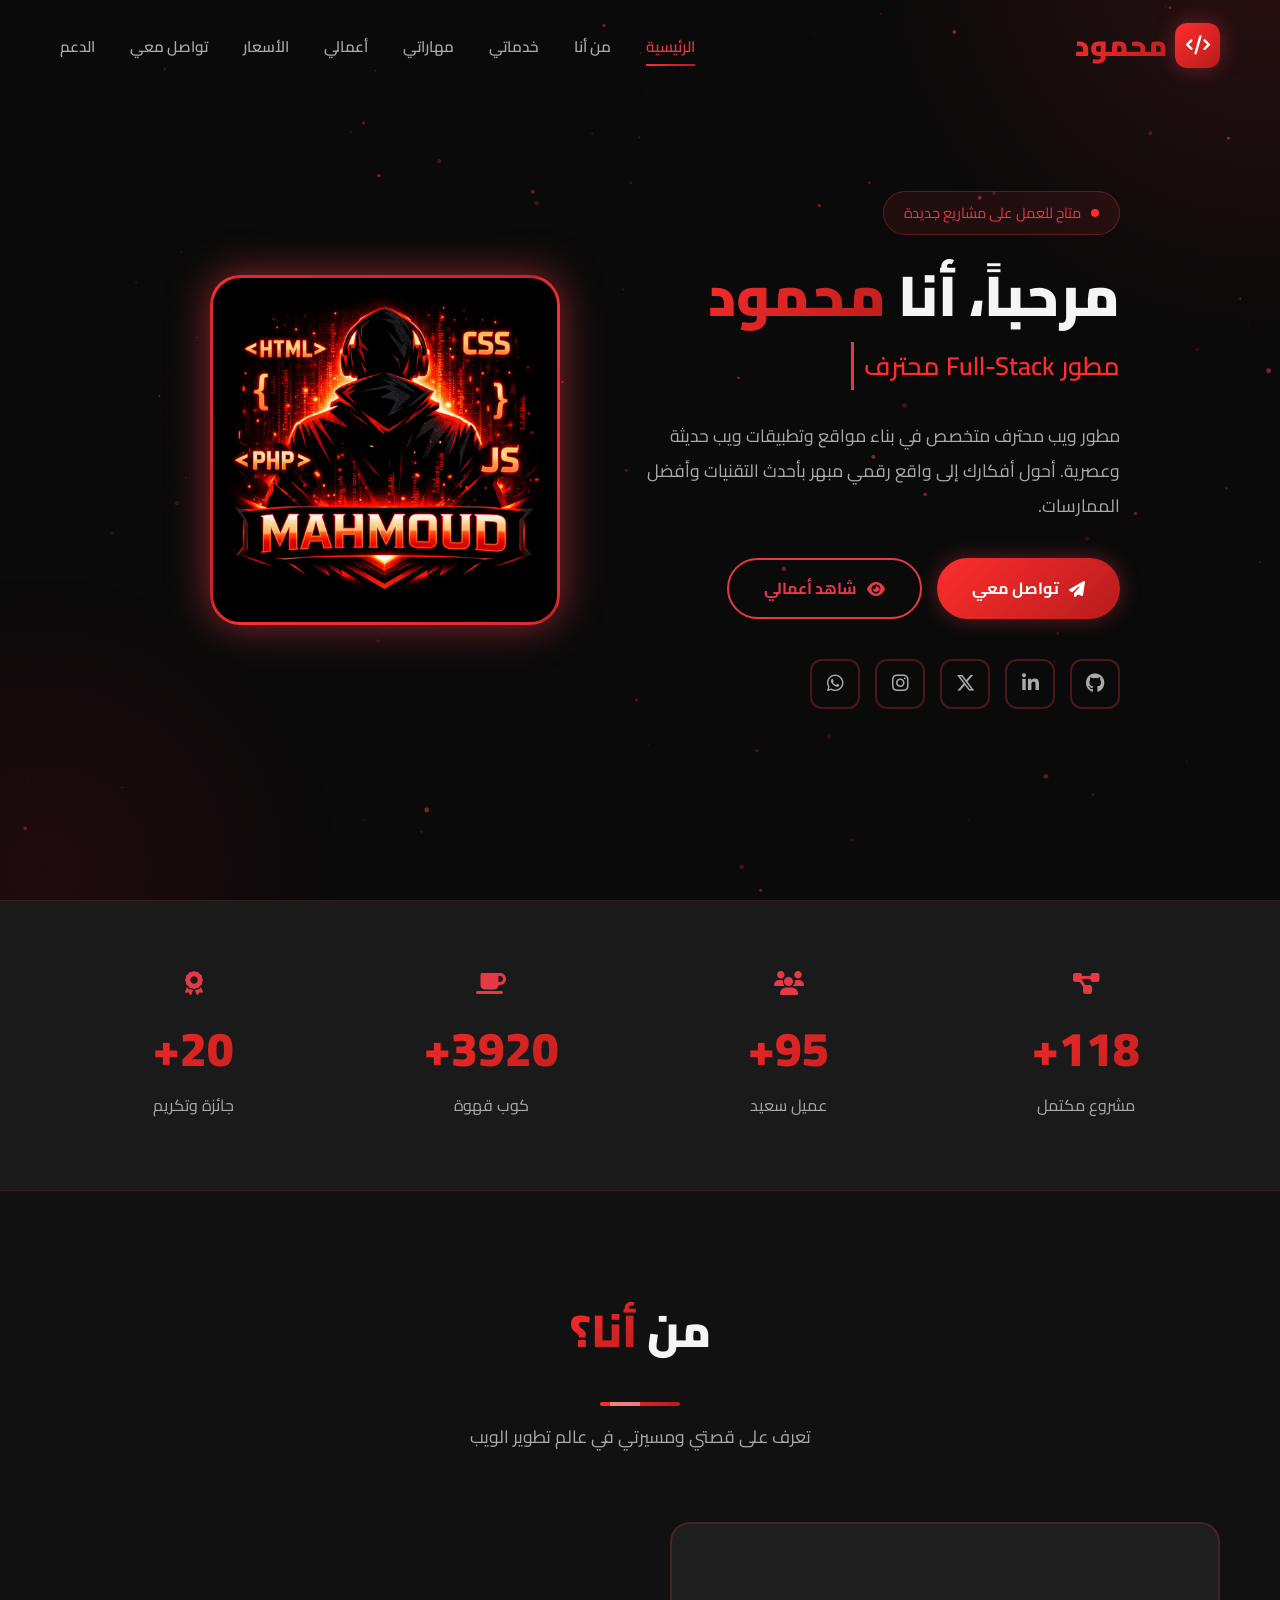
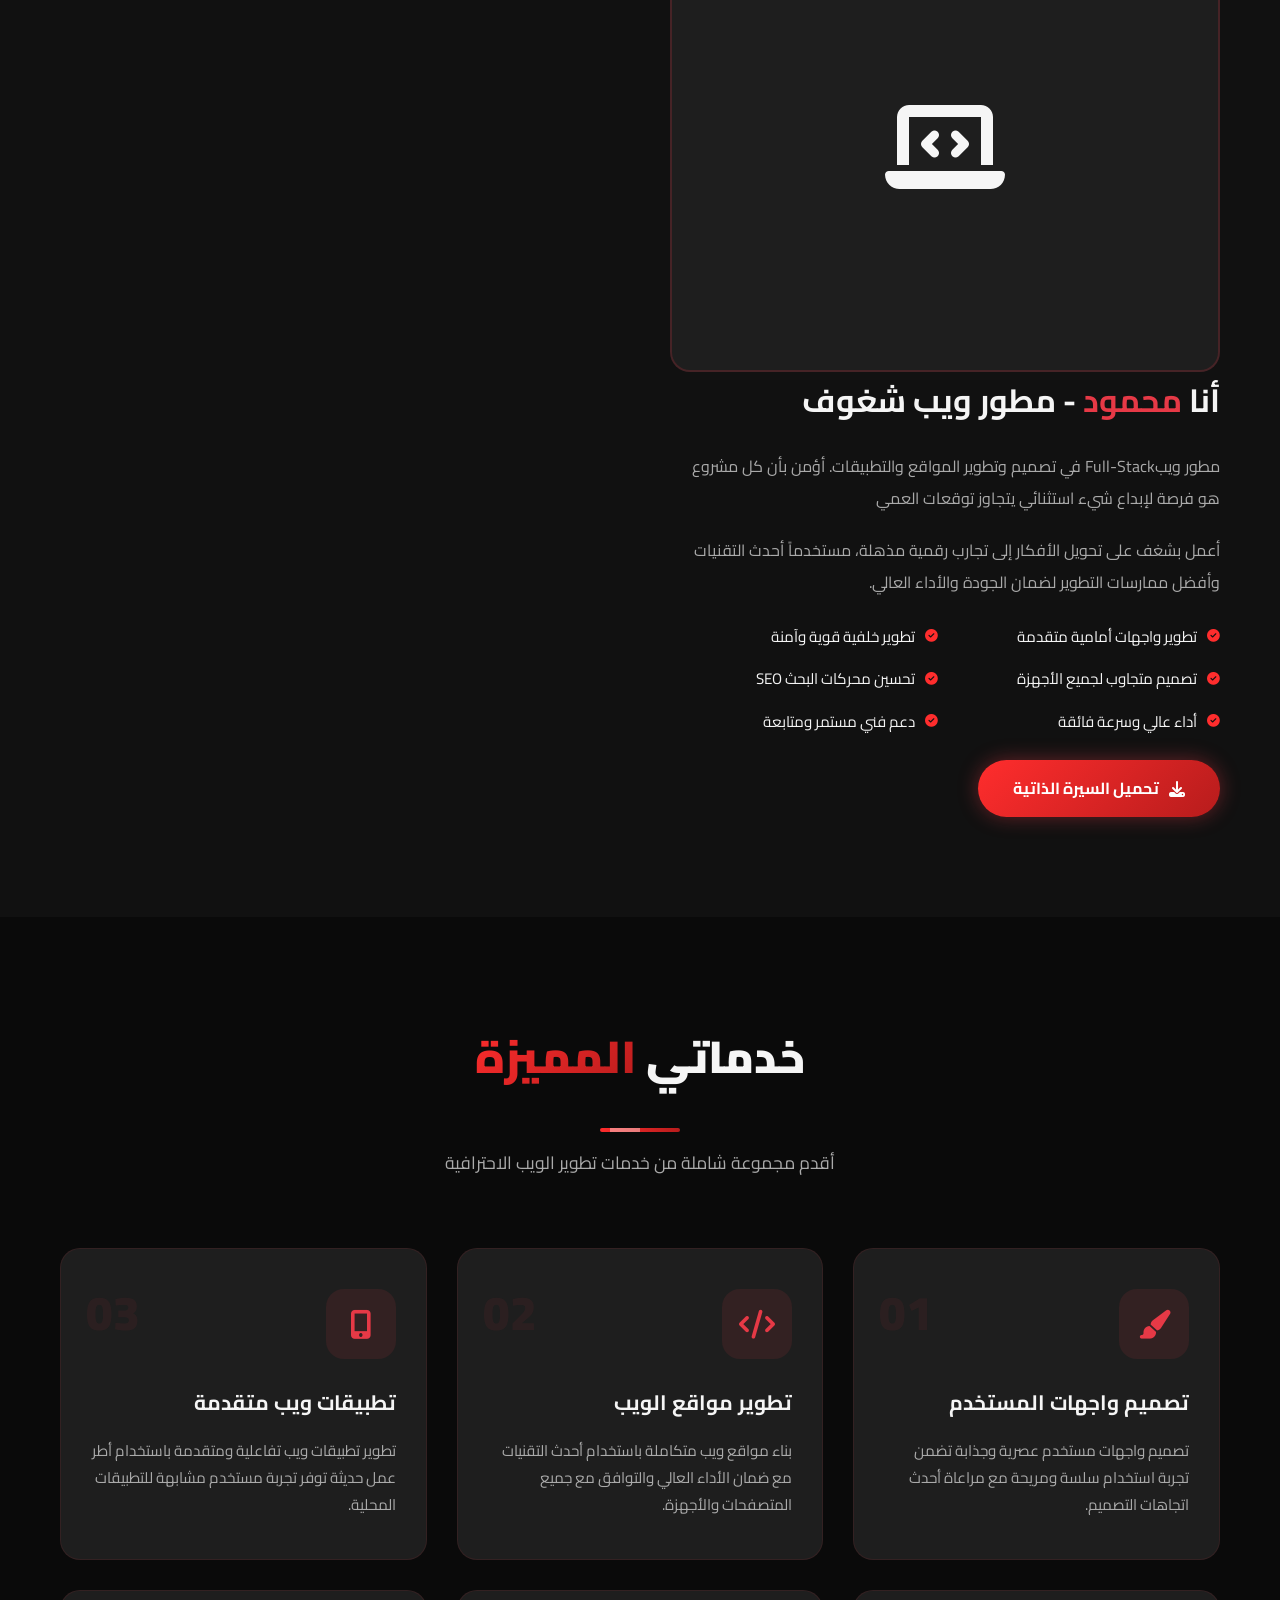
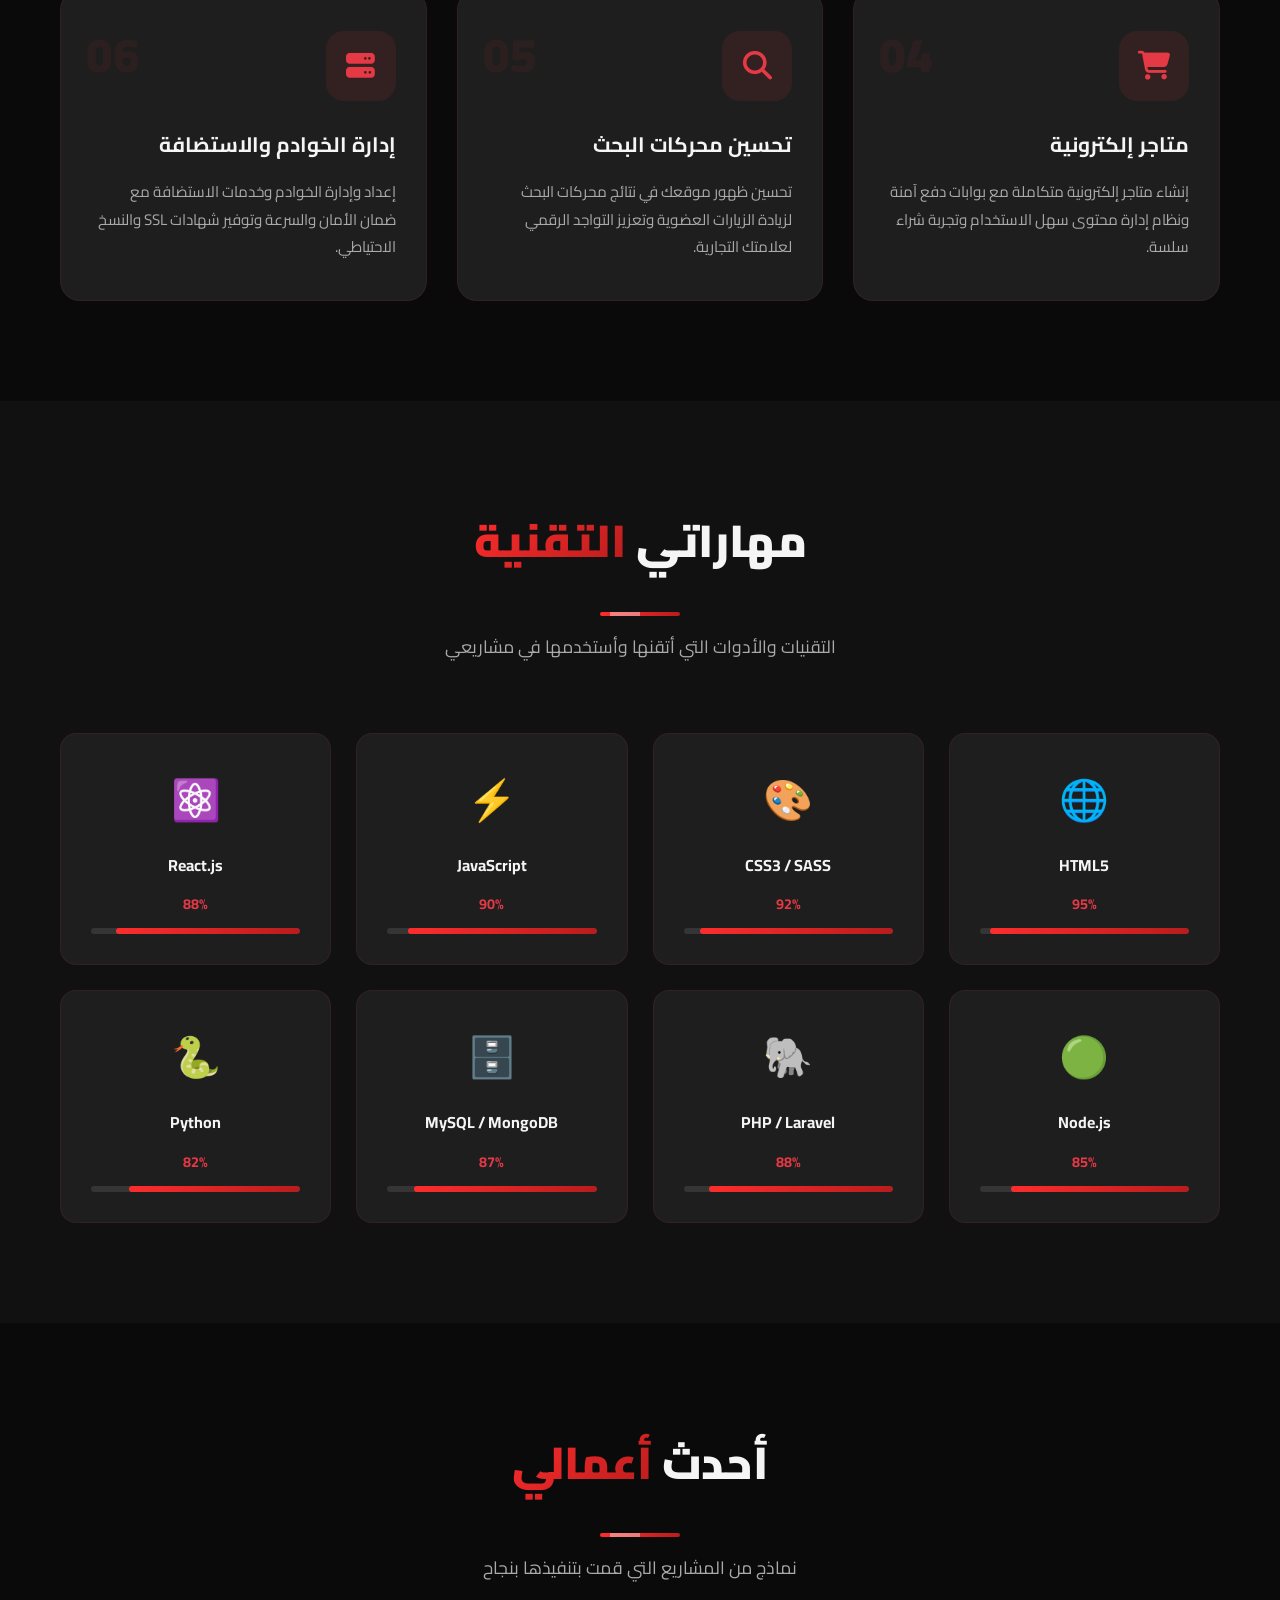
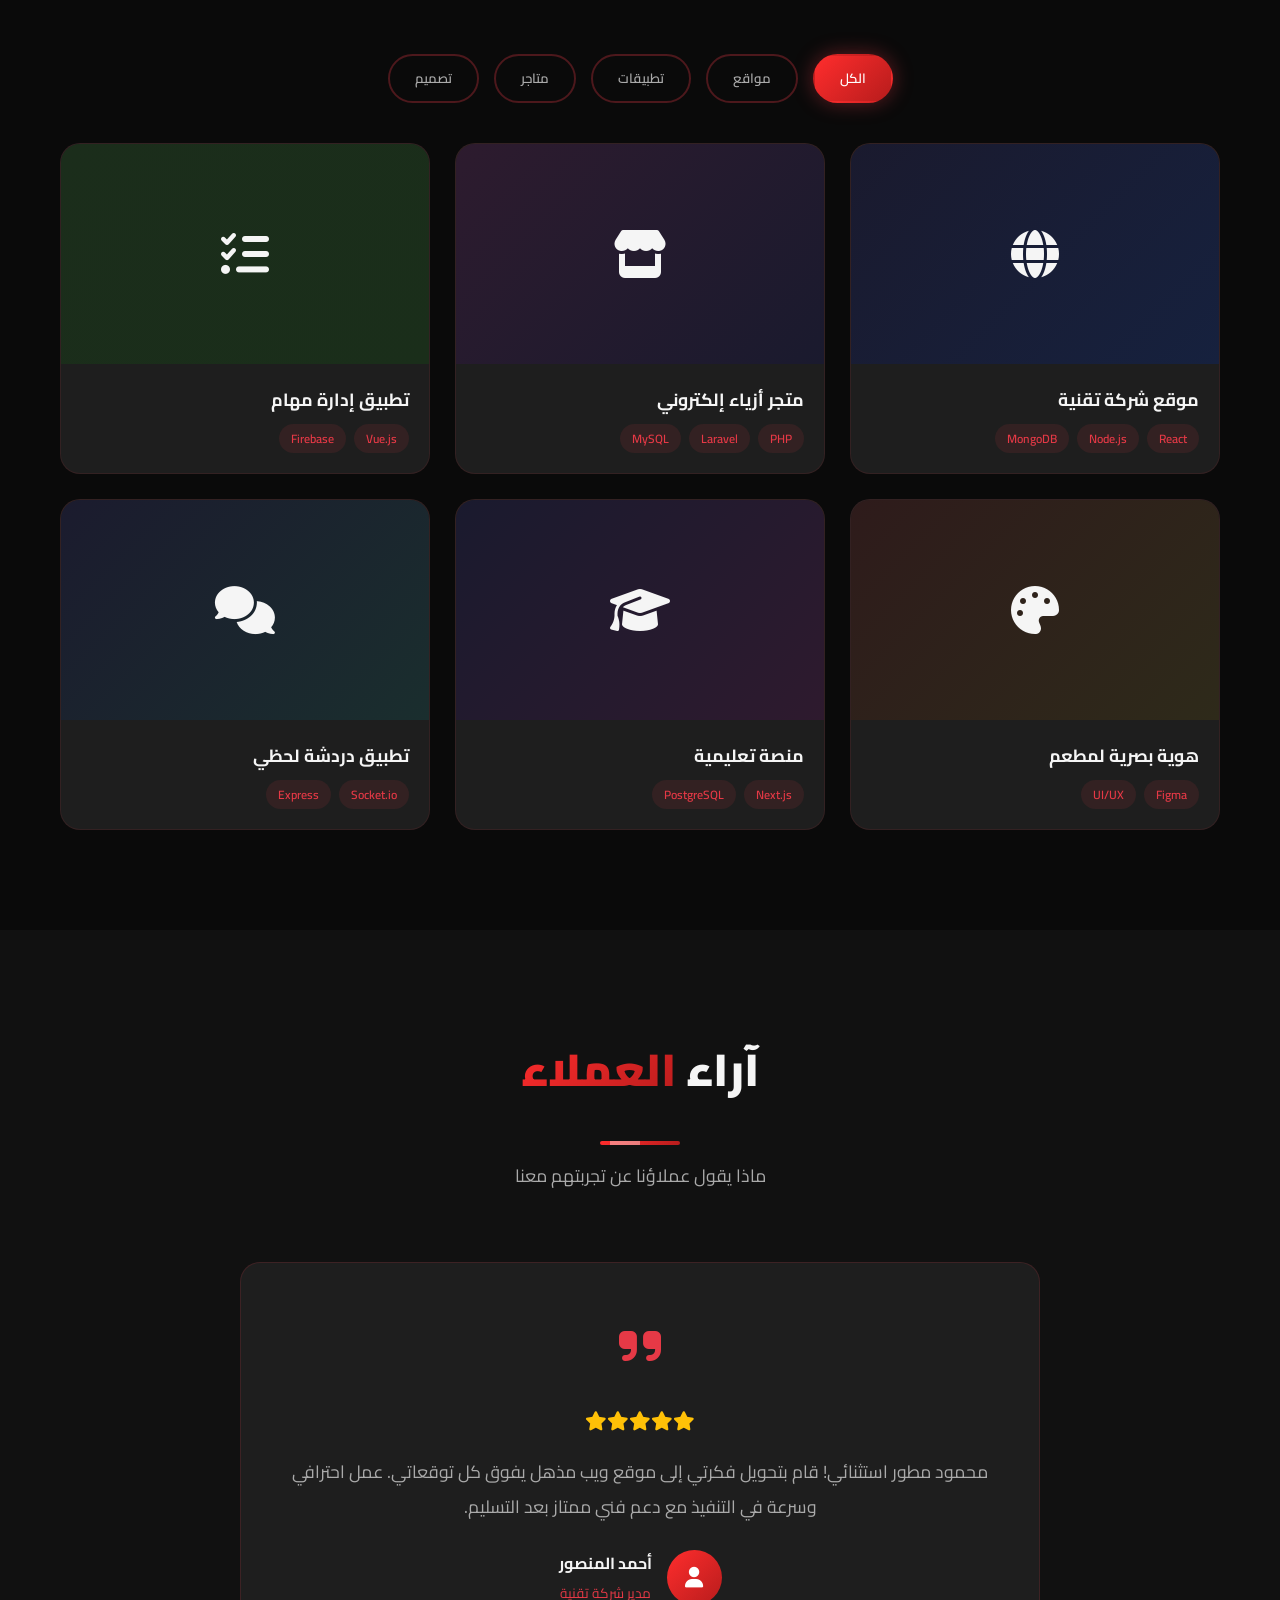
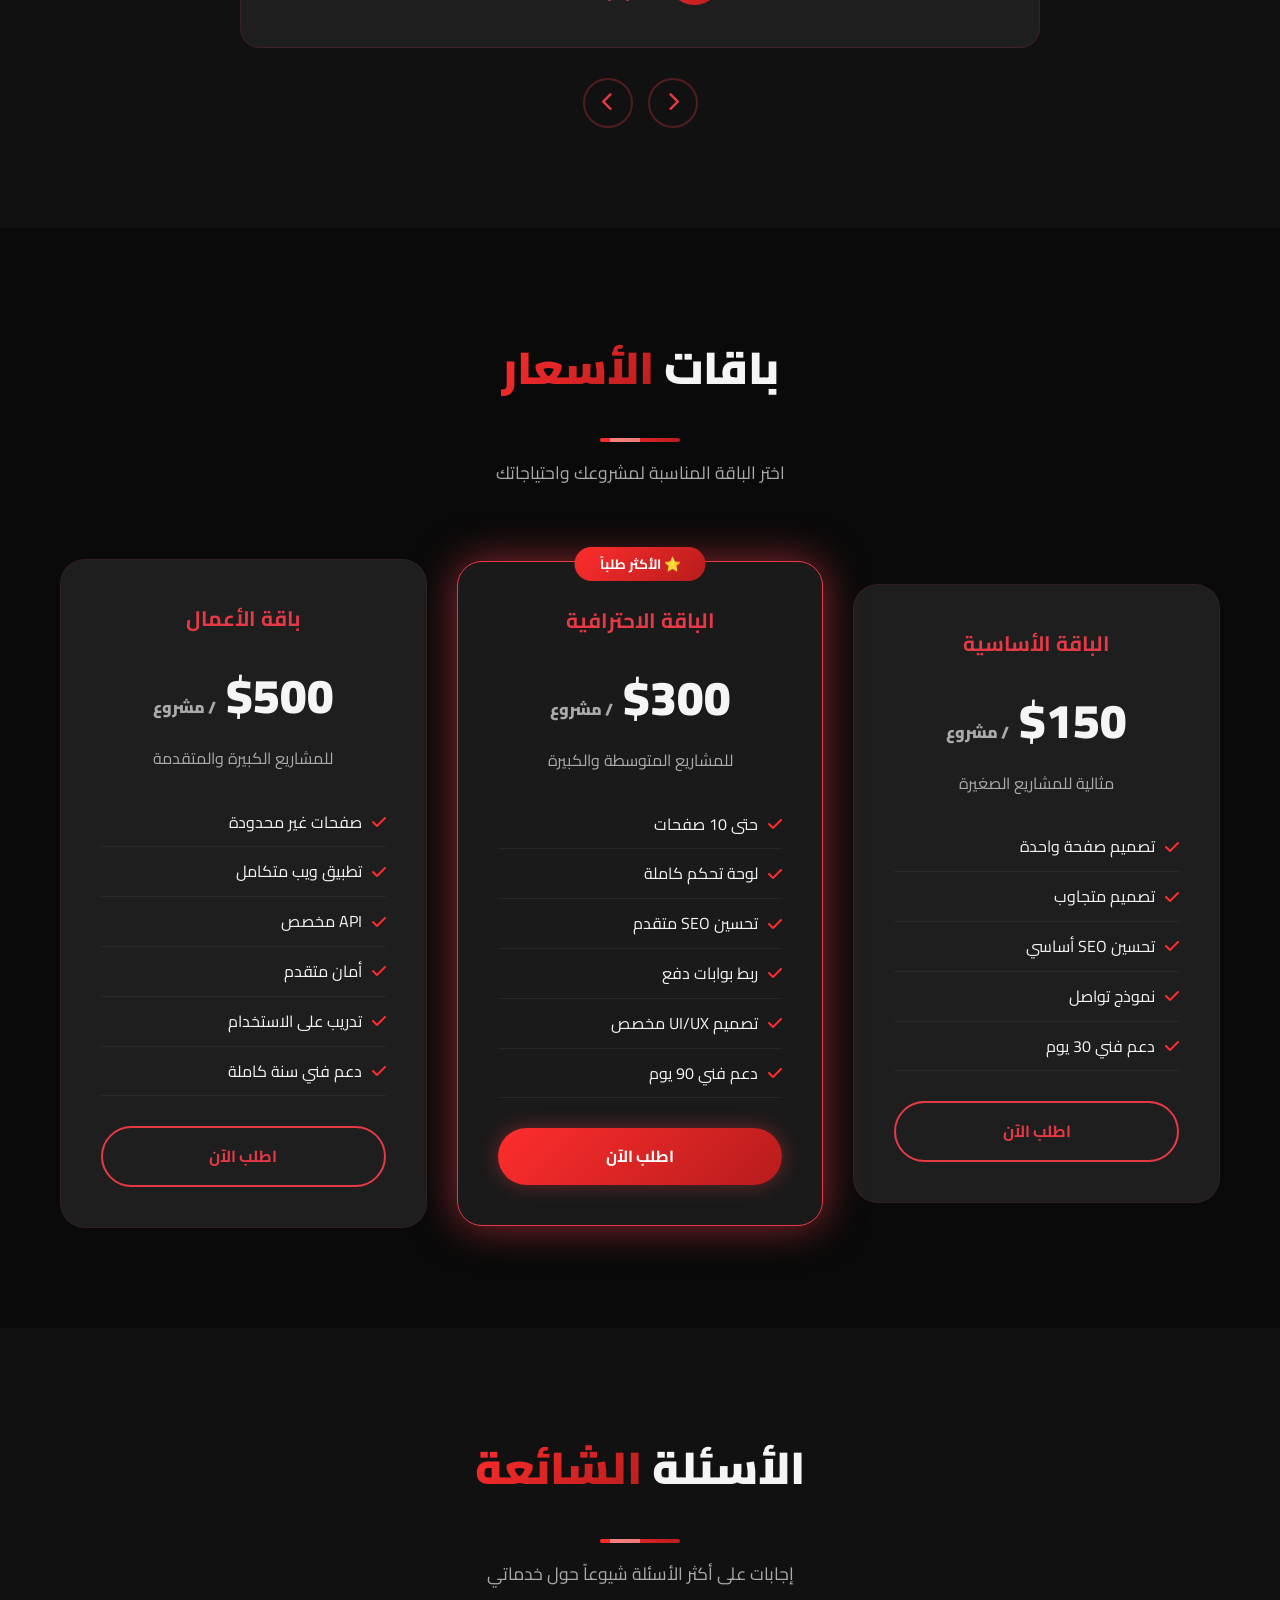
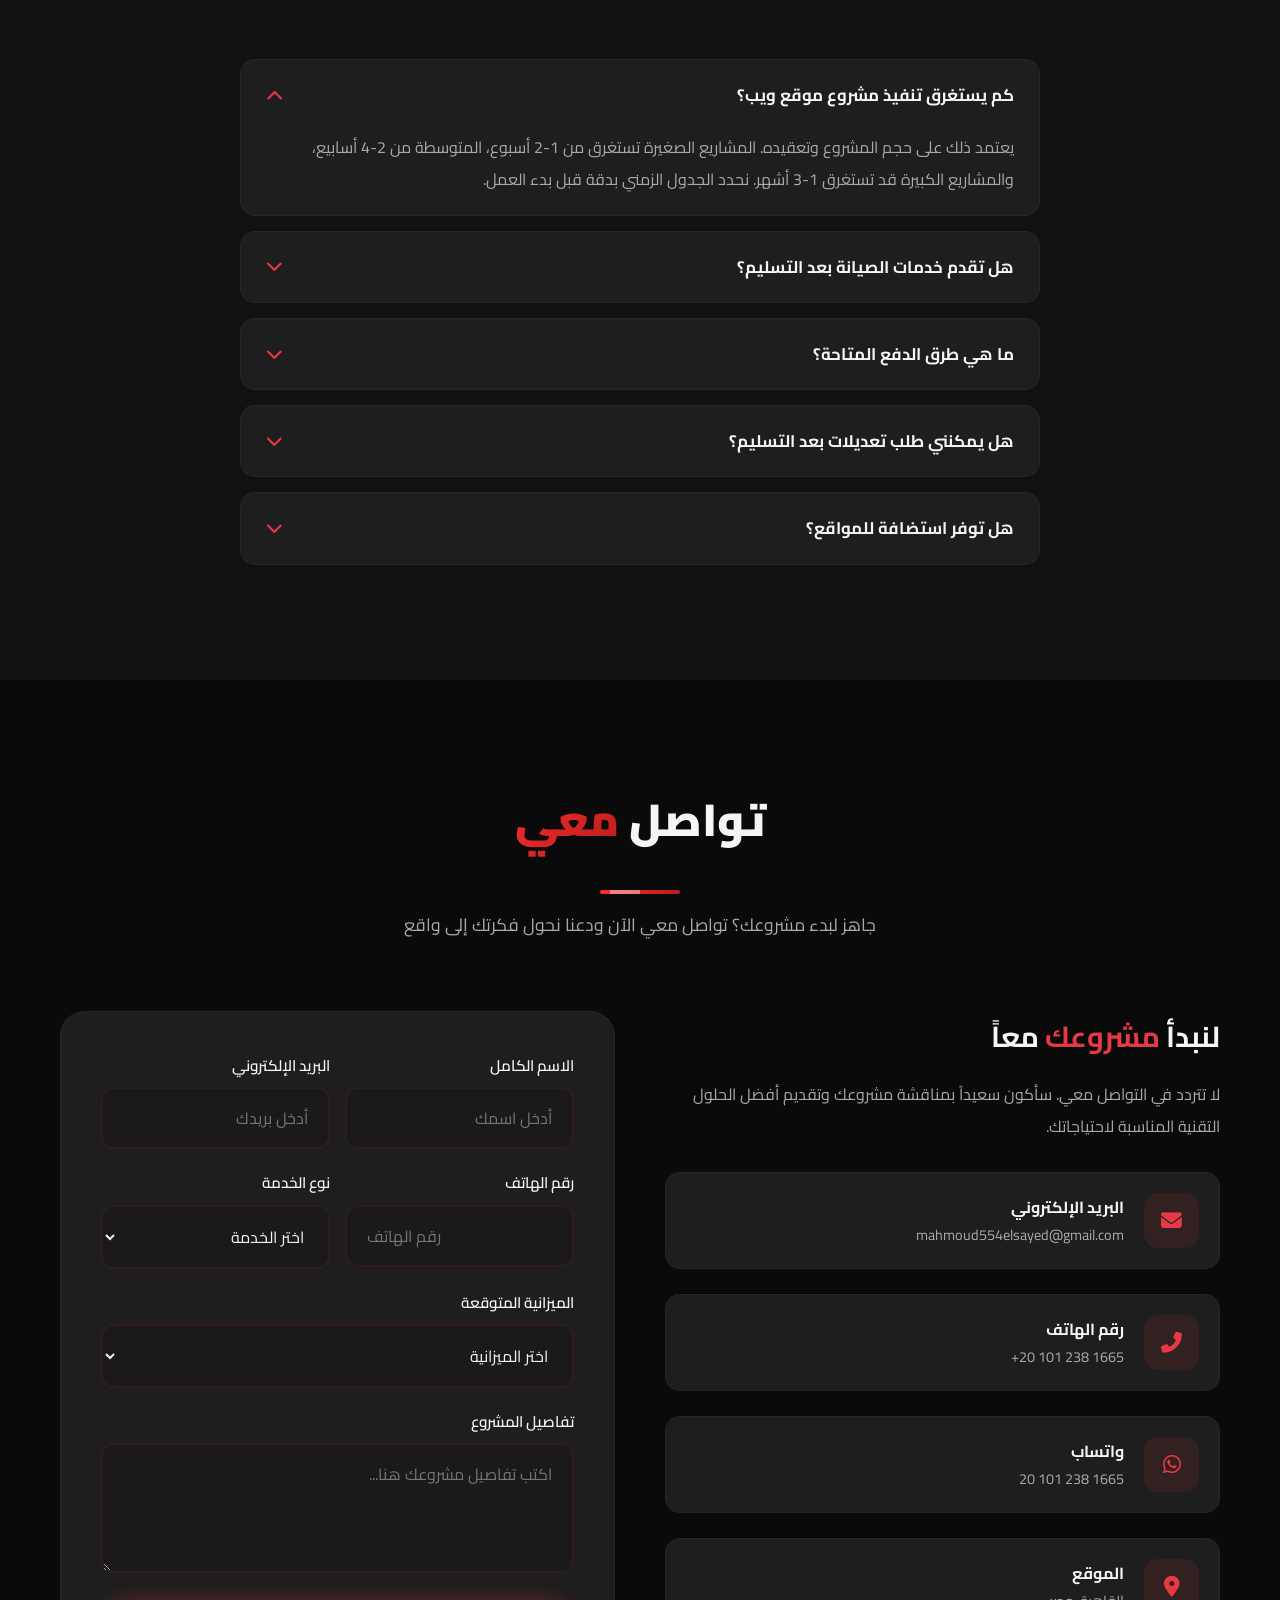
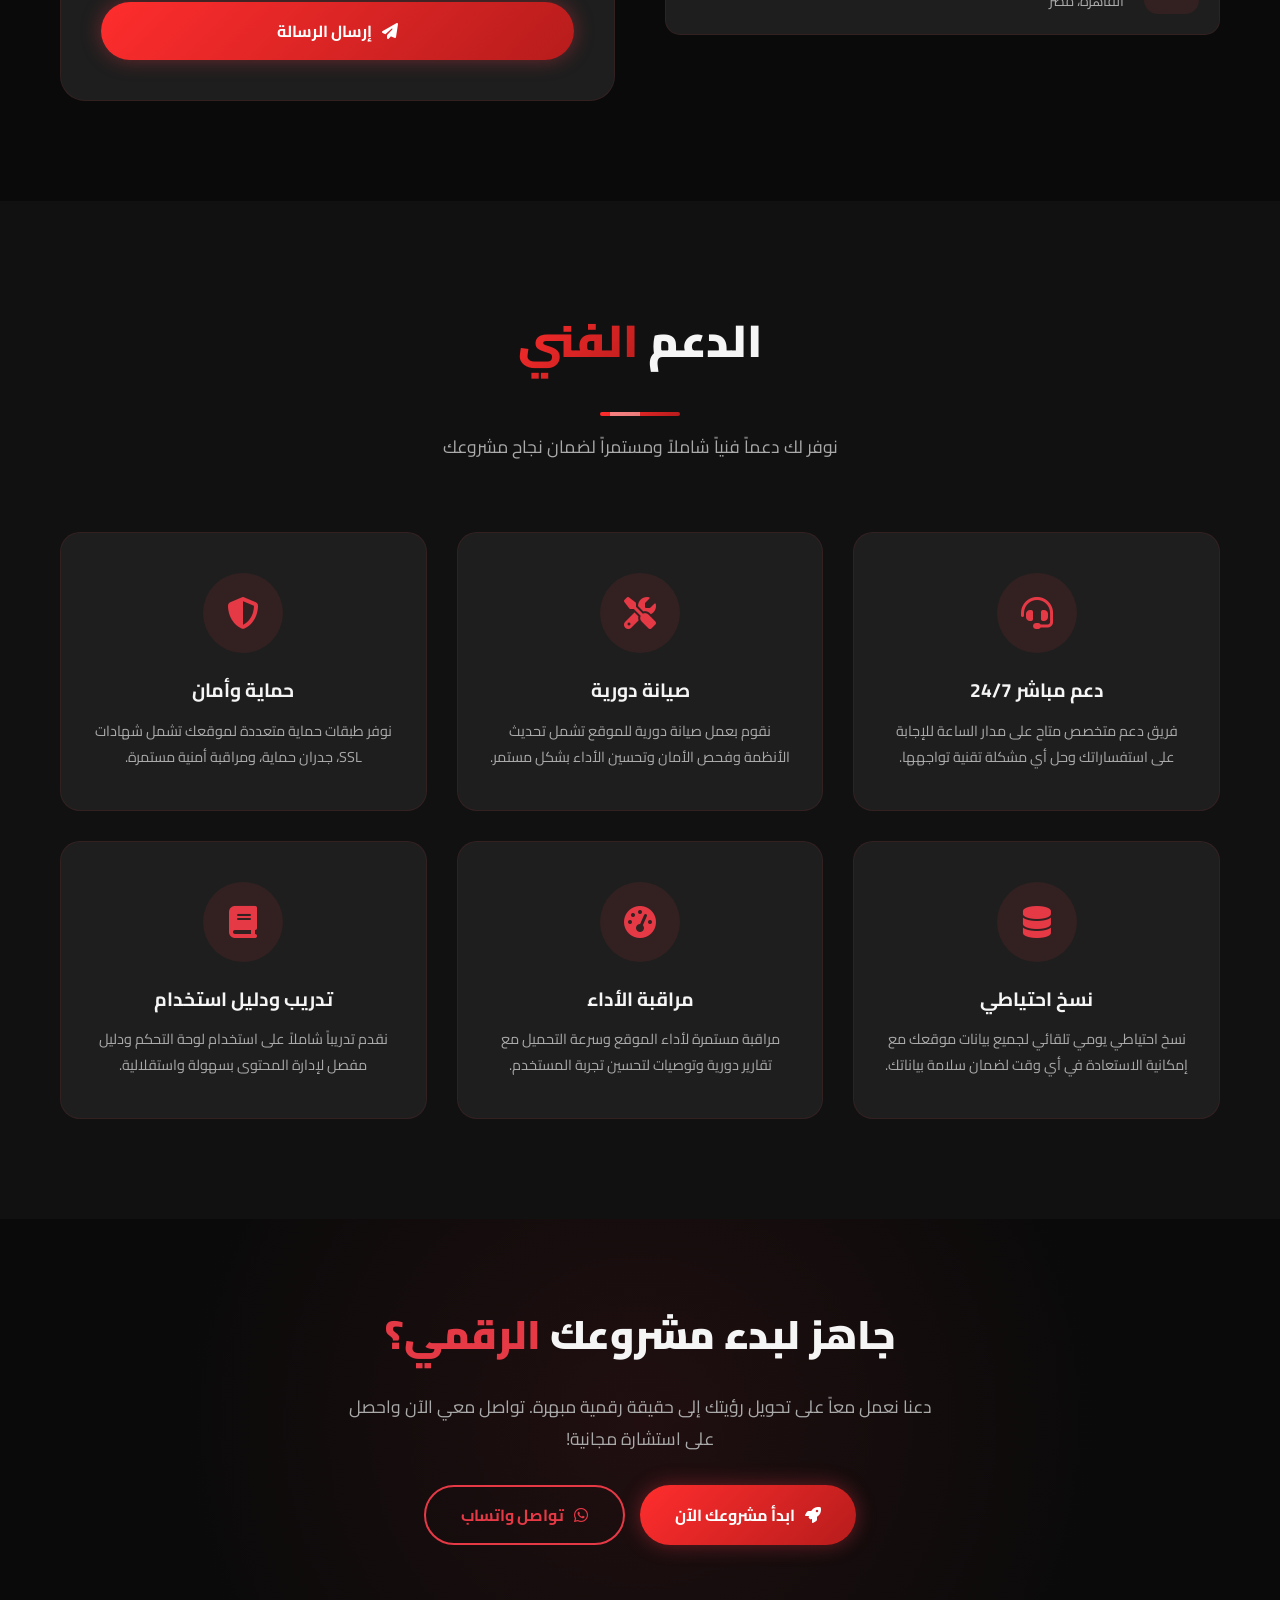
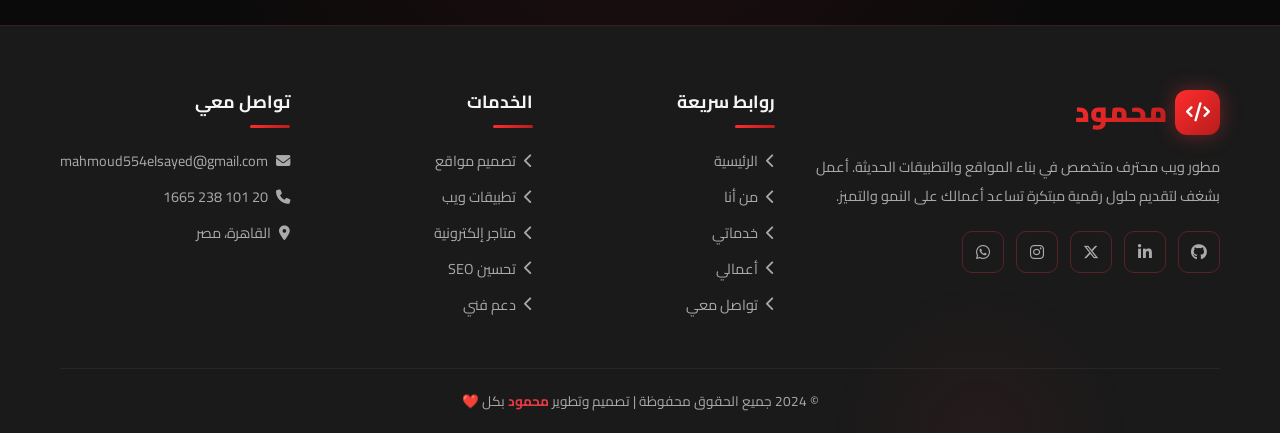
<file: index.html>
<!DOCTYPE html>
<html lang="ar" dir="rtl">
<head>
    <meta charset="UTF-8">
    <meta name="viewport" content="width=device-width, initial-scale=1.0">
    <title>محمود | مطور ويب محترف</title>
    
    <link rel="preconnect" href="https://fonts.googleapis.com">
    <link href="https://fonts.googleapis.com/css2?family=Cairo:wght@300;400;600;700;900&family=Tajawal:wght@300;400;500;700;900&display=swap" rel="stylesheet">
    
    <link rel="stylesheet" href="https://cdnjs.cloudflare.com/ajax/libs/font-awesome/6.5.0/css/all.min.css">
    
    <link rel="stylesheet" href="styles.css">
</head>
<body>

    <!-- PARTICLES -->
    <canvas id="particles-canvas"></canvas>

    <!-- PRELOADER -->
    <div id="preloader">
        <div class="loader-ring"></div>
        <p>MAHMOUD</p>
    </div>

    <!-- NAVBAR -->
    <nav class="navbar" id="navbar">
        <div class="container">
            <a href="#" class="logo">
                <div class="icon"><i class="fas fa-code"></i></div>
                <span class="logo-text">محمود</span>
            </a>
            <ul class="nav-links">
                <li><a href="#hero" class="active">الرئيسية</a></li>
                <li><a href="#about">من أنا</a></li>
                <li><a href="#services">خدماتي</a></li>
                <li><a href="#skills">مهاراتي</a></li>
                <li><a href="#portfolio">أعمالي</a></li>
                <li><a href="#pricing">الأسعار</a></li>
                <li><a href="#contact">تواصل معي</a></li>
                <li><a href="#support">الدعم</a></li>
            </ul>
            <div class="hamburger" id="hamburger">
                <span></span><span></span><span></span>
            </div>
        </div>
    </nav>

    <!-- MOBILE NAV -->
    <div class="mobile-overlay" id="mobileOverlay"></div>
    <div class="mobile-nav" id="mobileNav">
        <a href="#hero">الرئيسية</a>
        <a href="#about">من أنا</a>
        <a href="#services">خدماتي</a>
        <a href="#skills">مهاراتي</a>
        <a href="#portfolio">أعمالي</a>
        <a href="#pricing">الأسعار</a>
        <a href="#contact">تواصل معي</a>
        <a href="#support">الدعم</a>
    </div>

    <!-- HERO -->
    <section class="hero" id="hero">
        <div class="container">
            <div class="hero-content">
                <div class="hero-badge">
                    <span class="dot"></span>
                    متاح للعمل على مشاريع جديدة
                </div>
                <h1>مرحباً، أنا <span class="name">محمود</span></h1>
                <div class="typewriter">
                    <span class="typed-text" id="typedText"></span>
                </div>
                <p>مطور ويب محترف متخصص في بناء مواقع وتطبيقات ويب حديثة وعصرية. أحول أفكارك إلى واقع رقمي مبهر بأحدث التقنيات وأفضل الممارسات.</p>
                <div class="hero-buttons">
                    <a href="#contact" class="btn btn-primary">
                        <i class="fas fa-paper-plane"></i> تواصل معي
                    </a>
                    <a href="#portfolio" class="btn btn-outline">
                        <i class="fas fa-eye"></i> شاهد أعمالي
                    </a>
                </div>
                <div class="hero-socials">
                    <a href="#" aria-label="GitHub"><i class="fab fa-github"></i></a>
                    <a href="#" aria-label="LinkedIn"><i class="fab fa-linkedin-in"></i></a>
                    <a href="#" aria-label="Twitter"><i class="fab fa-x-twitter"></i></a>
                    <a href="#" aria-label="Instagram"><i class="fab fa-instagram"></i></a>
                    <a href="https://wa.me/01012381665" aria-label="WhatsApp"><i class="fab fa-whatsapp"></i></a>
                </div>
            </div>
            <div class="hero-image">
    <div class="img-wrapper">
        <img src="simon.png" alt="محمود مطور ويب"> 
    </div>
</div>
    </section>

    <!-- STATS BAR -->
    <div class="stats-bar">
        <div class="container">
            <div class="stats-grid">
                <div class="stat-item reveal">
                    <i class="fas fa-project-diagram stat-icon"></i>
                    <span class="stat-number" data-target="150">0</span>
                    <span class="stat-label">مشروع مكتمل</span>
                </div>
                <div class="stat-item reveal">
                    <i class="fas fa-users stat-icon"></i>
                    <span class="stat-number" data-target="120">0</span>
                    <span class="stat-label">عميل سعيد</span>
                </div>
                <div class="stat-item reveal">
                    <i class="fas fa-coffee stat-icon"></i>
                    <span class="stat-number" data-target="5000">0</span>
                    <span class="stat-label">كوب قهوة</span>
                </div>
                <div class="stat-item reveal">
                    <i class="fas fa-award stat-icon"></i>
                    <span class="stat-number" data-target="25">0</span>
                    <span class="stat-label">جائزة وتكريم</span>
                </div>
            </div>
        </div>
    </div>

    <!-- ABOUT -->
    <section class="about section" id="about">
        <div class="container">
            <div class="section-header">
                <h2>من <span>أنا؟</span></h2>
                <div class="line"></div>
                <p>تعرف على قصتي ومسيرتي في عالم تطوير الويب</p>
            </div>
            <div class="about-grid">
                <div class="about-image reveal">
                    <div class="main-img">
                        <i class="fas fa-laptop-code"></i>

                </div>
                <div class="about-content reveal">
                    <h3>أنا <span>محمود</span> - مطور ويب شغوف</h3>
                    <p>مطور ويبFull-Stack في تصميم وتطوير المواقع والتطبيقات. أؤمن بأن كل مشروع هو فرصة لإبداع شيء استثنائي يتجاوز توقعات العمي </p>
                    <p>أعمل بشغف على تحويل الأفكار إلى تجارب رقمية مذهلة، مستخدماً أحدث التقنيات وأفضل ممارسات التطوير لضمان الجودة والأداء العالي.</p>
                    <ul class="about-list">
                        <li><i class="fas fa-check-circle"></i> تطوير واجهات أمامية متقدمة</li>
                        <li><i class="fas fa-check-circle"></i> تطوير خلفية قوية وآمنة</li>
                        <li><i class="fas fa-check-circle"></i> تصميم متجاوب لجميع الأجهزة</li>
                        <li><i class="fas fa-check-circle"></i> تحسين محركات البحث SEO</li>
                        <li><i class="fas fa-check-circle"></i> أداء عالي وسرعة فائقة</li>
                        <li><i class="fas fa-check-circle"></i> دعم فني مستمر ومتابعة</li>
                    </ul>
                    <a href="#contact" class="btn btn-primary">
                        <i class="fas fa-download"></i> تحميل السيرة الذاتية
                    </a>
                </div>
            </div>
        </div>
    </section>

    <!-- SERVICES -->
    <section class="services section" id="services">
        <div class="container">
            <div class="section-header">
                <h2>خدماتي <span>المميزة</span></h2>
                <div class="line"></div>
                <p>أقدم مجموعة شاملة من خدمات تطوير الويب الاحترافية</p>
            </div>
            <div class="services-grid">
                <div class="service-card reveal">
                    <span class="s-number">01</span>
                    <div class="s-icon"><i class="fas fa-paint-brush"></i></div>
                    <h3>تصميم واجهات المستخدم</h3>
                    <p>تصميم واجهات مستخدم عصرية وجذابة تضمن تجربة استخدام سلسة ومريحة مع مراعاة أحدث اتجاهات التصميم.</p>
                </div>
                <div class="service-card reveal">
                    <span class="s-number">02</span>
                    <div class="s-icon"><i class="fas fa-code"></i></div>
                    <h3>تطوير مواقع الويب</h3>
                    <p>بناء مواقع ويب متكاملة باستخدام أحدث التقنيات مع ضمان الأداء العالي والتوافق مع جميع المتصفحات والأجهزة.</p>
                </div>
                <div class="service-card reveal">
                    <span class="s-number">03</span>
                    <div class="s-icon"><i class="fas fa-mobile-alt"></i></div>
                    <h3>تطبيقات ويب متقدمة</h3>
                    <p>تطوير تطبيقات ويب تفاعلية ومتقدمة باستخدام أطر عمل حديثة توفر تجربة مستخدم مشابهة للتطبيقات المحلية.</p>
                </div>
                <div class="service-card reveal">
                    <span class="s-number">04</span>
                    <div class="s-icon"><i class="fas fa-shopping-cart"></i></div>
                    <h3>متاجر إلكترونية</h3>
                    <p>إنشاء متاجر إلكترونية متكاملة مع بوابات دفع آمنة ونظام إدارة محتوى سهل الاستخدام وتجربة شراء سلسة.</p>
                </div>
                <div class="service-card reveal">
                    <span class="s-number">05</span>
                    <div class="s-icon"><i class="fas fa-search"></i></div>
                    <h3>تحسين محركات البحث</h3>
                    <p>تحسين ظهور موقعك في نتائج محركات البحث لزيادة الزيارات العضوية وتعزيز التواجد الرقمي لعلامتك التجارية.</p>
                </div>
                <div class="service-card reveal">
                    <span class="s-number">06</span>
                    <div class="s-icon"><i class="fas fa-server"></i></div>
                    <h3>إدارة الخوادم والاستضافة</h3>
                    <p>إعداد وإدارة الخوادم وخدمات الاستضافة مع ضمان الأمان والسرعة وتوفير شهادات SSL والنسخ الاحتياطي.</p>
                </div>
            </div>
        </div>
    </section>

    <!-- SKILLS -->
    <section class="skills section" id="skills">
        <div class="container">
            <div class="section-header">
                <h2>مهاراتي <span>التقنية</span></h2>
                <div class="line"></div>
                <p>التقنيات والأدوات التي أتقنها وأستخدمها في مشاريعي</p>
            </div>
            <div class="skills-grid">
                <div class="skill-card reveal">
                    <span class="skill-icon">🌐</span>
                    <h4>HTML5</h4>
                    <span class="skill-percent">95%</span>
                    <div class="skill-bar"><div class="fill" data-width="95"></div></div>
                </div>
                <div class="skill-card reveal">
                    <span class="skill-icon">🎨</span>
                    <h4>CSS3 / SASS</h4>
                    <span class="skill-percent">92%</span>
                    <div class="skill-bar"><div class="fill" data-width="92"></div></div>
                </div>
                <div class="skill-card reveal">
                    <span class="skill-icon">⚡</span>
                    <h4>JavaScript</h4>
                    <span class="skill-percent">90%</span>
                    <div class="skill-bar"><div class="fill" data-width="90"></div></div>
                </div>
                <div class="skill-card reveal">
                    <span class="skill-icon">⚛️</span>
                    <h4>React.js</h4>
                    <span class="skill-percent">88%</span>
                    <div class="skill-bar"><div class="fill" data-width="88"></div></div>
                </div>
                <div class="skill-card reveal">
                    <span class="skill-icon">🟢</span>
                    <h4>Node.js</h4>
                    <span class="skill-percent">85%</span>
                    <div class="skill-bar"><div class="fill" data-width="85"></div></div>
                </div>
                <div class="skill-card reveal">
                    <span class="skill-icon">🐘</span>
                    <h4>PHP / Laravel</h4>
                    <span class="skill-percent">88%</span>
                    <div class="skill-bar"><div class="fill" data-width="88"></div></div>
                </div>
                <div class="skill-card reveal">
                    <span class="skill-icon">🗄️</span>
                    <h4>MySQL / MongoDB</h4>
                    <span class="skill-percent">87%</span>
                    <div class="skill-bar"><div class="fill" data-width="87"></div></div>
                </div>
                <div class="skill-card reveal">
                    <span class="skill-icon">🐍</span>
                    <h4>Python</h4>
                    <span class="skill-percent">82%</span>
                    <div class="skill-bar"><div class="fill" data-width="82"></div></div>
                </div>
            </div>
        </div>
    </section>

    <!-- PORTFOLIO -->
    <section class="portfolio section" id="portfolio">
        <div class="container">
            <div class="section-header">
                <h2>أحدث <span>أعمالي</span></h2>
                <div class="line"></div>
                <p>نماذج من المشاريع التي قمت بتنفيذها بنجاح</p>
            </div>
            <div class="portfolio-filters">
                <button class="filter-btn active" data-filter="all">الكل</button>
                <button class="filter-btn" data-filter="web">مواقع</button>
                <button class="filter-btn" data-filter="app">تطبيقات</button>
                <button class="filter-btn" data-filter="shop">متاجر</button>
                <button class="filter-btn" data-filter="design">تصميم</button>
            </div>
            <div class="portfolio-grid">
                <div class="portfolio-item reveal" data-category="web">
                    <div class="p-image" style="background: linear-gradient(135deg, #1a1a2e, #16213e);">
                        <i class="fas fa-globe"></i>
                        <div class="p-overlay">
                            <a href="#"><i class="fas fa-link"></i></a>
                            <a href="#"><i class="fas fa-search-plus"></i></a>
                        </div>
                    </div>
                    <div class="p-info">
                        <h3>موقع شركة تقنية</h3>
                        <div class="p-tags">
                            <span>React</span><span>Node.js</span><span>MongoDB</span>
                        </div>
                    </div>
                </div>
                <div class="portfolio-item reveal" data-category="shop">
                    <div class="p-image" style="background: linear-gradient(135deg, #2d1b2e, #1a1a2e);">
                        <i class="fas fa-store"></i>
                        <div class="p-overlay">
                            <a href="#"><i class="fas fa-link"></i></a>
                            <a href="#"><i class="fas fa-search-plus"></i></a>
                        </div>
                    </div>
                    <div class="p-info">
                        <h3>متجر أزياء إلكتروني</h3>
                        <div class="p-tags">
                            <span>PHP</span><span>Laravel</span><span>MySQL</span>
                        </div>
                    </div>
                </div>
                <div class="portfolio-item reveal" data-category="app">
                    <div class="p-image" style="background: linear-gradient(135deg, #1b2d1b, #1a2e1a);">
                        <i class="fas fa-tasks"></i>
                        <div class="p-overlay">
                            <a href="#"><i class="fas fa-link"></i></a>
                            <a href="#"><i class="fas fa-search-plus"></i></a>
                        </div>
                    </div>
                    <div class="p-info">
                        <h3>تطبيق إدارة مهام</h3>
                        <div class="p-tags">
                            <span>Vue.js</span><span>Firebase</span>
                        </div>
                    </div>
                </div>
                <div class="portfolio-item reveal" data-category="design">
                    <div class="p-image" style="background: linear-gradient(135deg, #2e1b1b, #2e2a1a);">
                        <i class="fas fa-palette"></i>
                        <div class="p-overlay">
                            <a href="#"><i class="fas fa-link"></i></a>
                            <a href="#"><i class="fas fa-search-plus"></i></a>
                        </div>
                    </div>
                    <div class="p-info">
                        <h3>هوية بصرية لمطعم</h3>
                        <div class="p-tags">
                            <span>Figma</span><span>UI/UX</span>
                        </div>
                    </div>
                </div>
                <div class="portfolio-item reveal" data-category="web">
                    <div class="p-image" style="background: linear-gradient(135deg, #1a1a2e, #2e1a2e);">
                        <i class="fas fa-graduation-cap"></i>
                        <div class="p-overlay">
                            <a href="#"><i class="fas fa-link"></i></a>
                            <a href="#"><i class="fas fa-search-plus"></i></a>
                        </div>
                    </div>
                    <div class="p-info">
                        <h3>منصة تعليمية</h3>
                        <div class="p-tags">
                            <span>Next.js</span><span>PostgreSQL</span>
                        </div>
                    </div>
                </div>
                <div class="portfolio-item reveal" data-category="app">
                    <div class="p-image" style="background: linear-gradient(135deg, #1b1b2e, #1a2e2e);">
                        <i class="fas fa-comments"></i>
                        <div class="p-overlay">
                            <a href="#"><i class="fas fa-link"></i></a>
                            <a href="#"><i class="fas fa-search-plus"></i></a>
                        </div>
                    </div>
                    <div class="p-info">
                        <h3>تطبيق دردشة لحظي</h3>
                        <div class="p-tags">
                            <span>Socket.io</span><span>Express</span>
                        </div>
                    </div>
                </div>
            </div>
        </div>
    </section>

    <!-- TESTIMONIALS -->
    <section class="testimonials section" id="testimonials">
        <div class="container">
            <div class="section-header">
                <h2>آراء <span>العملاء</span></h2>
                <div class="line"></div>
                <p>ماذا يقول عملاؤنا عن تجربتهم معنا</p>
            </div>
            <div class="testimonials-slider">
                <div class="testimonial-card active">
                    <div class="t-quote"><i class="fas fa-quote-right"></i></div>
                    <div class="t-stars">
                        <i class="fas fa-star"></i><i class="fas fa-star"></i><i class="fas fa-star"></i><i class="fas fa-star"></i><i class="fas fa-star"></i>
                    </div>
                    <p>محمود مطور استثنائي! قام بتحويل فكرتي إلى موقع ويب مذهل يفوق كل توقعاتي. عمل احترافي وسرعة في التنفيذ مع دعم فني ممتاز بعد التسليم.</p>
                    <div class="t-author">
                        <div class="t-avatar"><i class="fas fa-user"></i></div>
                        <div class="t-name">
                            <strong>أحمد المنصور</strong>
                            <span>مدير شركة تقنية</span>
                        </div>
                    </div>
                </div>
                <div class="testimonial-card">
                    <div class="t-quote"><i class="fas fa-quote-right"></i></div>
                    <div class="t-stars">
                        <i class="fas fa-star"></i><i class="fas fa-star"></i><i class="fas fa-star"></i><i class="fas fa-star"></i><i class="fas fa-star"></i>
                    </div>
                    <p>تعاملت مع عدة مطورين سابقاً لكن محمود مختلف تماماً. يفهم متطلبات العميل بسرعة ويقدم حلولاً إبداعية. أنصح به بشدة لأي مشروع ويب.</p>
                    <div class="t-author">
                        <div class="t-avatar"><i class="fas fa-user"></i></div>
                        <div class="t-name">
                            <strong>سارة الحربي</strong>
                            <span>صاحبة متجر إلكتروني</span>
                        </div>
                    </div>
                </div>
                <div class="testimonial-card">
                    <div class="t-quote"><i class="fas fa-quote-right"></i></div>
                    <div class="t-stars">
                        <i class="fas fa-star"></i><i class="fas fa-star"></i><i class="fas fa-star"></i><i class="fas fa-star"></i><i class="fas fa-star-half-alt"></i>
                    </div>
                    <p>المنصة التعليمية التي بناها محمود لنا كانت نقطة تحول في أعمالنا. أداء عالي، تصميم رائع، وتجربة مستخدم سلسة. شكراً محمود!</p>
                    <div class="t-author">
                        <div class="t-avatar"><i class="fas fa-user"></i></div>
                        <div class="t-name">
                            <strong>خالد العتيبي</strong>
                            <span>مؤسس أكاديمية رقمية</span>
                        </div>
                    </div>
                </div>
            </div>
            <div class="slider-controls">
                <button class="slider-btn" id="prevBtn"><i class="fas fa-chevron-right"></i></button>
                <button class="slider-btn" id="nextBtn"><i class="fas fa-chevron-left"></i></button>
            </div>
        </div>
    </section>

    <!-- PRICING -->
    <section class="pricing section" id="pricing">
        <div class="container">
            <div class="section-header">
                <h2>باقات <span>الأسعار</span></h2>
                <div class="line"></div>
                <p>اختر الباقة المناسبة لمشروعك واحتياجاتك</p>
            </div>
            <div class="pricing-grid">
                <div class="pricing-card reveal">
                    <div class="plan-name">الباقة الأساسية</div>
                    <div class="price">$150 <span>/ مشروع</span></div>
                    <p class="plan-desc">مثالية للمشاريع الصغيرة</p>
                    <ul>
                        <li><i class="fas fa-check"></i> تصميم صفحة واحدة</li>
                        <li><i class="fas fa-check"></i> تصميم متجاوب</li>
                        <li><i class="fas fa-check"></i> تحسين SEO أساسي</li>
                        <li><i class="fas fa-check"></i> نموذج تواصل</li>
                        <li><i class="fas fa-check"></i> دعم فني 30 يوم</li>
                    </ul>
                    <a href="#contact" class="btn btn-outline" style="width:100%; justify-content:center;">اطلب الآن</a>
                </div>
                <div class="pricing-card featured reveal">
                    <div class="popular-badge">⭐ الأكثر طلباً</div>
                    <div class="plan-name">الباقة الاحترافية</div>
                    <div class="price">$300 <span>/ مشروع</span></div>
                    <p class="plan-desc">للمشاريع المتوسطة والكبيرة</p>
                    <ul>
                        <li><i class="fas fa-check"></i> حتى 10 صفحات</li>
                        <li><i class="fas fa-check"></i> لوحة تحكم كاملة</li>
                        <li><i class="fas fa-check"></i> تحسين SEO متقدم</li>
                        <li><i class="fas fa-check"></i> ربط بوابات دفع</li>
                        <li><i class="fas fa-check"></i> تصميم UI/UX مخصص</li>
                        <li><i class="fas fa-check"></i> دعم فني 90 يوم</li>
                    </ul>
                    <a href="#contact" class="btn btn-primary" style="width:100%; justify-content:center;">اطلب الآن</a>
                </div>
                <div class="pricing-card reveal">
                    <div class="plan-name">باقة الأعمال</div>
                    <div class="price">$500 <span>/ مشروع</span></div>
                    <p class="plan-desc">للمشاريع الكبيرة والمتقدمة</p>
                    <ul>
                        <li><i class="fas fa-check"></i> صفحات غير محدودة</li>
                        <li><i class="fas fa-check"></i> تطبيق ويب متكامل</li>
                        <li><i class="fas fa-check"></i> API مخصص</li>
                        <li><i class="fas fa-check"></i> أمان متقدم</li>
                        <li><i class="fas fa-check"></i> تدريب على الاستخدام</li>
                        <li><i class="fas fa-check"></i> دعم فني سنة كاملة</li>
                    </ul>
                    <a href="#contact" class="btn btn-outline" style="width:100%; justify-content:center;">اطلب الآن</a>
                </div>
            </div>
        </div>
    </section>

    <!-- FAQ -->
    <section class="faq section" id="faq">
        <div class="container">
            <div class="section-header">
                <h2>الأسئلة <span>الشائعة</span></h2>
                <div class="line"></div>
                <p>إجابات على أكثر الأسئلة شيوعاً حول خدماتي</p>
            </div>
            <div class="faq-list">
                <div class="faq-item active">
                    <div class="faq-question">
                        <span>كم يستغرق تنفيذ مشروع موقع ويب؟</span>
                        <i class="fas fa-chevron-down"></i>
                    </div>
                    <div class="faq-answer">
                        <p>يعتمد ذلك على حجم المشروع وتعقيده. المشاريع الصغيرة تستغرق من 1-2 أسبوع، المتوسطة من 2-4 أسابيع، والمشاريع الكبيرة قد تستغرق 1-3 أشهر. نحدد الجدول الزمني بدقة قبل بدء العمل.</p>
                    </div>
                </div>
                <div class="faq-item">
                    <div class="faq-question">
                        <span>هل تقدم خدمات الصيانة بعد التسليم؟</span>
                        <i class="fas fa-chevron-down"></i>
                    </div>
                    <div class="faq-answer">
                        <p>نعم! أقدم دعماً فنياً مجانياً يختلف حسب الباقة المختارة (30-365 يوم). بعد انتهاء فترة الدعم المجاني، يمكنك الاشتراك في خطة صيانة شهرية بأسعار مناسبة.</p>
                    </div>
                </div>
                <div class="faq-item">
                    <div class="faq-question">
                        <span>ما هي طرق الدفع المتاحة؟</span>
                        <i class="fas fa-chevron-down"></i>
                    </div>
                    <div class="faq-answer">
                        <p>أقبل الدفع عبر التحويل البنكي، PayPal، وبطاقات الائتمان. يتم دفع 50% مقدماً عند بدء المشروع والباقي عند التسليم النهائي.</p>
                    </div>
                </div>
                <div class="faq-item">
                    <div class="faq-question">
                        <span>هل يمكنني طلب تعديلات بعد التسليم؟</span>
                        <i class="fas fa-chevron-down"></i>
                    </div>
                    <div class="faq-answer">
                        <p>بالطبع! أقدم جولتين من التعديلات المجانية بعد التسليم الأولي. التعديلات الإضافية تكون بتكلفة إضافية بسيطة حسب حجم التعديل المطلوب.</p>
                    </div>
                </div>
                <div class="faq-item">
                    <div class="faq-question">
                        <span>هل توفر استضافة للمواقع؟</span>
                        <i class="fas fa-chevron-down"></i>
                    </div>
                    <div class="faq-answer">
                        <p>نعم، أساعدك في اختيار أفضل استضافة تناسب مشروعك وأقوم بإعدادها بالكامل. كما أقدم خدمات إدارة الخوادم والاستضافة السحابية بأسعار تنافسية.</p>
                    </div>
                </div>
            </div>
        </div>
    </section>

    <!-- CONTACT -->
    <section class="contact section" id="contact">
        <div class="container">
            <div class="section-header">
                <h2>تواصل <span>معي</span></h2>
                <div class="line"></div>
                <p>جاهز لبدء مشروعك؟ تواصل معي الآن ودعنا نحول فكرتك إلى واقع</p>
            </div>
            <div class="contact-grid">
                <div class="contact-info reveal">
                    <h3>لنبدأ <span>مشروعك</span> معاً</h3>
                    <p>لا تتردد في التواصل معي. سأكون سعيداً بمناقشة مشروعك وتقديم أفضل الحلول التقنية المناسبة لاحتياجاتك.</p>

                    <div class="info-item">
                        <div class="info-icon"><i class="fas fa-envelope"></i></div>
                        <div>
                            <h4>البريد الإلكتروني</h4>
                            <p>mahmoud554elsayed@gmail.com</p>
                        </div>
                    </div>
                    <div class="info-item">
                        <div class="info-icon"><i class="fas fa-phone-alt"></i></div>
                        <div>
                            <h4>رقم الهاتف</h4>
                            <p dir="ltr">+20 101 238 1665</p>
                        </div>
                    </div>
                    <div class="info-item">
                        <div class="info-icon"><i class="fab fa-whatsapp"></i></div>
                        <div>
                            <h4>واتساب</h4>
                            <p dir="ltr">20 101 238 1665</p>
                        </div>
                    </div>
                    <div class="info-item">
                        <div class="info-icon"><i class="fas fa-map-marker-alt"></i></div>
                        <div>
                            <h4>الموقع</h4>
                            <p>القاهرة، مصر</p>
                        </div>
                    </div>
                </div>

                <div class="contact-form-wrapper reveal">
                    <div class="form-message" id="formMessage"></div>
                    <form id="contactForm" action="contact.php" method="POST">
                        <div class="form-row">
                            <div class="form-group">
                                <label>الاسم الكامل</label>
                                <input type="text" name="name" placeholder="أدخل اسمك" required>
                            </div>
                            <div class="form-group">
                                <label>البريد الإلكتروني</label>
                                <input type="email" name="email" placeholder="أدخل بريدك" required>
                            </div>
                        </div>
                        <div class="form-row">
                            <div class="form-group">
                                <label>رقم الهاتف</label>
                                <input type="tel" name="phone" placeholder="رقم الهاتف">
                            </div>
                            <div class="form-group">
                                <label>نوع الخدمة</label>
                                <select name="service">
                                    <option value="">اختر الخدمة</option>
                                    <option value="website">تصميم موقع ويب</option>
                                    <option value="webapp">تطبيق ويب</option>
                                    <option value="ecommerce">متجر إلكتروني</option>
                                    <option value="seo">تحسين SEO</option>
                                    <option value="other">أخرى</option>
                                </select>
                            </div>
                        </div>
                        <div class="form-group">
                            <label>الميزانية المتوقعة</label>
                            <select name="budget">
                                <option value="">اختر الميزانية</option>
                                <option value="low">أقل من $150</option>
                                <option value="mid">$150 - $300</option>
                                <option value="high">$300 - $500</option>
                                <option value="enterprise">أكثر من $500</option>
                            </select>
                        </div>
                        <div class="form-group">
                            <label>تفاصيل المشروع</label>
                            <textarea name="message" placeholder="اكتب تفاصيل مشروعك هنا..." required></textarea>
                        </div>
                        <button type="submit" class="btn btn-primary" style="width:100%; justify-content:center;">
                            <i class="fas fa-paper-plane"></i> إرسال الرسالة
                        </button>
                    </form>
                </div>
            </div>
        </div>
    </section>

    <!-- SUPPORT -->
    <section class="support section" id="support">
        <div class="container">
            <div class="section-header">
                <h2>الدعم <span>الفني</span></h2>
                <div class="line"></div>
                <p>نوفر لك دعماً فنياً شاملاً ومستمراً لضمان نجاح مشروعك</p>
            </div>
            <div class="support-grid">
                <div class="support-card reveal">
                    <div class="sup-icon"><i class="fas fa-headset"></i></div>
                    <h3>دعم مباشر 24/7</h3>
                    <p>فريق دعم متخصص متاح على مدار الساعة للإجابة على استفساراتك وحل أي مشكلة تقنية تواجهها.</p>
                </div>
                <div class="support-card reveal">
                    <div class="sup-icon"><i class="fas fa-tools"></i></div>
                    <h3>صيانة دورية</h3>
                    <p>نقوم بعمل صيانة دورية للموقع تشمل تحديث الأنظمة وفحص الأمان وتحسين الأداء بشكل مستمر.</p>
                </div>
                <div class="support-card reveal">
                    <div class="sup-icon"><i class="fas fa-shield-alt"></i></div>
                    <h3>حماية وأمان</h3>
                    <p>نوفر طبقات حماية متعددة لموقعك تشمل شهادات SSL، جدران حماية، ومراقبة أمنية مستمرة.</p>
                </div>
                <div class="support-card reveal">
                    <div class="sup-icon"><i class="fas fa-database"></i></div>
                    <h3>نسخ احتياطي</h3>
                    <p>نسخ احتياطي يومي تلقائي لجميع بيانات موقعك مع إمكانية الاستعادة في أي وقت لضمان سلامة بياناتك.</p>
                </div>
                <div class="support-card reveal">
                    <div class="sup-icon"><i class="fas fa-tachometer-alt"></i></div>
                    <h3>مراقبة الأداء</h3>
                    <p>مراقبة مستمرة لأداء الموقع وسرعة التحميل مع تقارير دورية وتوصيات لتحسين تجربة المستخدم.</p>
                </div>
                <div class="support-card reveal">
                    <div class="sup-icon"><i class="fas fa-book"></i></div>
                    <h3>تدريب ودليل استخدام</h3>
                    <p>نقدم تدريباً شاملاً على استخدام لوحة التحكم ودليل مفصل لإدارة المحتوى بسهولة واستقلالية.</p>
                </div>
            </div>
        </div>
    </section>

    <!-- CTA -->
    <section class="cta-section">
        <div class="container" style="position:relative; z-index:2;">
            <h2>جاهز لبدء مشروعك <span style="color:var(--red)">الرقمي؟</span></h2>
            <p>دعنا نعمل معاً على تحويل رؤيتك إلى حقيقة رقمية مبهرة. تواصل معي الآن واحصل على استشارة مجانية!</p>
            <div style="display:flex; gap:15px; justify-content:center; flex-wrap:wrap;">
                <a href="#contact" class="btn btn-primary"><i class="fas fa-rocket"></i> ابدأ مشروعك الآن</a>
                <a href="https://wa.me/201012381665" class="btn btn-outline"><i class="fab fa-whatsapp"></i> تواصل واتساب</a>
            </div>
        </div>
    </section>

    <!-- FOOTER -->
    <footer class="footer">
        <div class="container">
            <div class="footer-grid">
                <div class="footer-about">
                    <div class="logo">
                        <div class="icon"><i class="fas fa-code"></i></div>
                        <span class="logo-text">محمود</span>
                    </div>
                    <p>مطور ويب محترف متخصص في بناء المواقع والتطبيقات الحديثة. أعمل بشغف لتقديم حلول رقمية مبتكرة تساعد أعمالك على النمو والتميز.</p>
                    <div class="footer-socials">
                        <a href="#"><i class="fab fa-github"></i></a>
                        <a href="#"><i class="fab fa-linkedin-in"></i></a>
                        <a href="#"><i class="fab fa-x-twitter"></i></a>
                        <a href="#"><i class="fab fa-instagram"></i></a>
                        <a href="https://wa.me/01012381665"><i class="fab fa-whatsapp"></i></a>
                    </div>
                </div>
                <div class="footer-col">
                    <h4>روابط سريعة</h4>
                    <ul>
                        <li><a href="#hero"><i class="fas fa-chevron-left"></i> الرئيسية</a></li>
                        <li><a href="#about"><i class="fas fa-chevron-left"></i> من أنا</a></li>
                        <li><a href="#services"><i class="fas fa-chevron-left"></i> خدماتي</a></li>
                        <li><a href="#portfolio"><i class="fas fa-chevron-left"></i> أعمالي</a></li>
                        <li><a href="#contact"><i class="fas fa-chevron-left"></i> تواصل معي</a></li>
                    </ul>
                </div>
                <div class="footer-col">
                    <h4>الخدمات</h4>
                    <ul>
                        <li><a href="#services"><i class="fas fa-chevron-left"></i> تصميم مواقع</a></li>
                        <li><a href="#services"><i class="fas fa-chevron-left"></i> تطبيقات ويب</a></li>
                        <li><a href="#services"><i class="fas fa-chevron-left"></i> متاجر إلكترونية</a></li>
                        <li><a href="#services"><i class="fas fa-chevron-left"></i> تحسين SEO</a></li>
                        <li><a href="#services"><i class="fas fa-chevron-left"></i> دعم فني</a></li>
                    </ul>
                </div>
                <div class="footer-col">
                    <h4>تواصل معي</h4>
                    <ul>
                        <li><a href="mailto:mahmoud554elsayed@gmail.com"><i class="fas fa-envelope"></i> mahmoud554elsayed@gmail.com</a></li>
                        <li><a href="tel:+201012381665"><i class="fas fa-phone"></i> 20 101 238 1665</a></li>
                        <li><a href="#"><i class="fas fa-map-marker-alt"></i> القاهرة، مصر</a></li>
                    </ul>
                </div>
            </div>
            <div class="footer-bottom">
                <p>© 2024 جميع الحقوق محفوظة | تصميم وتطوير <span>محمود</span> بكل ❤️</p>
            </div>
        </div>
    </footer>

    <!-- BACK TO TOP -->
    <button class="back-to-top" id="backToTop"><i class="fas fa-chevron-up"></i></button>

    <script src="script.js"></script>
</body>
</html>
</file>
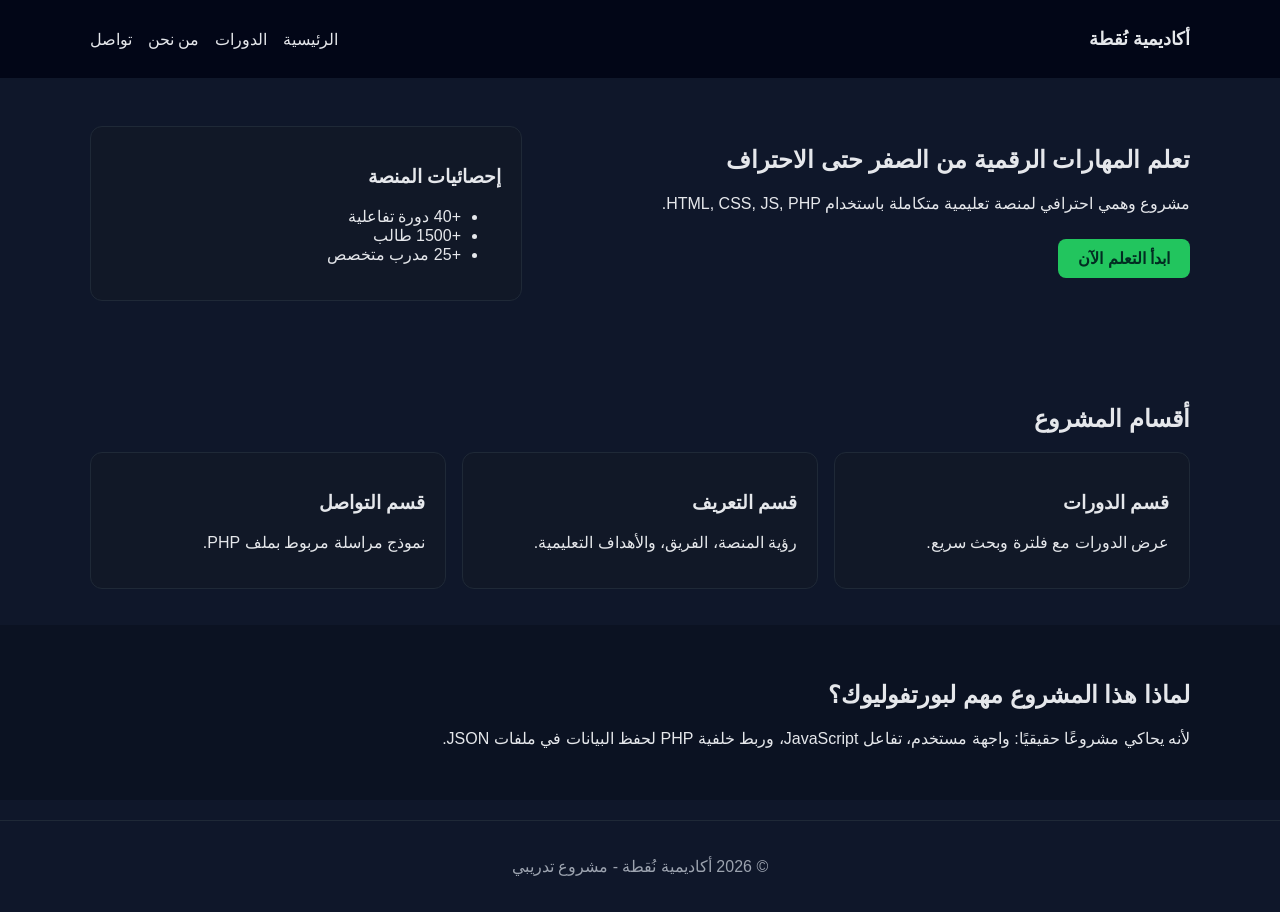
<file: edu-platform/index.html>
<!DOCTYPE html>
<html lang="ar" dir="rtl">
<head>
  <meta charset="UTF-8" />
  <meta name="viewport" content="width=device-width, initial-scale=1.0" />
  <title>أكاديمية نُقطة | منصة تعليمية إلكترونية</title>
  <link rel="stylesheet" href="assets/css/style.css" />
</head>
<body>
  <header class="site-header">
    <nav class="container nav">
      <h1 class="logo">أكاديمية نُقطة</h1>
      <button id="menuBtn" class="menu-btn">☰</button>
      <ul id="navLinks" class="nav-links">
        <li><a href="index.html">الرئيسية</a></li>
        <li><a href="courses.html">الدورات</a></li>
        <li><a href="about.html">من نحن</a></li>
        <li><a href="contact.html">تواصل</a></li>
      </ul>
    </nav>
  </header>

  <main>
    <section class="hero container">
      <div>
        <h2>تعلم المهارات الرقمية من الصفر حتى الاحتراف</h2>
        <p>مشروع وهمي احترافي لمنصة تعليمية متكاملة باستخدام HTML, CSS, JS, PHP.</p>
        <a href="courses.html" class="btn">ابدأ التعلم الآن</a>
      </div>
      <div class="hero-card">
        <h3>إحصائيات المنصة</h3>
        <ul>
          <li>+40 دورة تفاعلية</li>
          <li>+1500 طالب</li>
          <li>+25 مدرب متخصص</li>
        </ul>
      </div>
    </section>

    <section class="section container">
      <h2>أقسام المشروع</h2>
      <div class="grid-3">
        <article class="card"><h3>قسم الدورات</h3><p>عرض الدورات مع فلترة وبحث سريع.</p></article>
        <article class="card"><h3>قسم التعريف</h3><p>رؤية المنصة، الفريق، والأهداف التعليمية.</p></article>
        <article class="card"><h3>قسم التواصل</h3><p>نموذج مراسلة مربوط بملف PHP.</p></article>
      </div>
    </section>

    <section class="section alt">
      <div class="container">
        <h2>لماذا هذا المشروع مهم لبورتفوليوك؟</h2>
        <p>لأنه يحاكي مشروعًا حقيقيًا: واجهة مستخدم، تفاعل JavaScript، وربط خلفية PHP لحفظ البيانات في ملفات JSON.</p>
      </div>
    </section>
  </main>

  <footer class="site-footer">
    <p>© 2026 أكاديمية نُقطة - مشروع تدريبي</p>
  </footer>

  <script src="assets/js/main.js"></script>
</body>
</html>
</file>
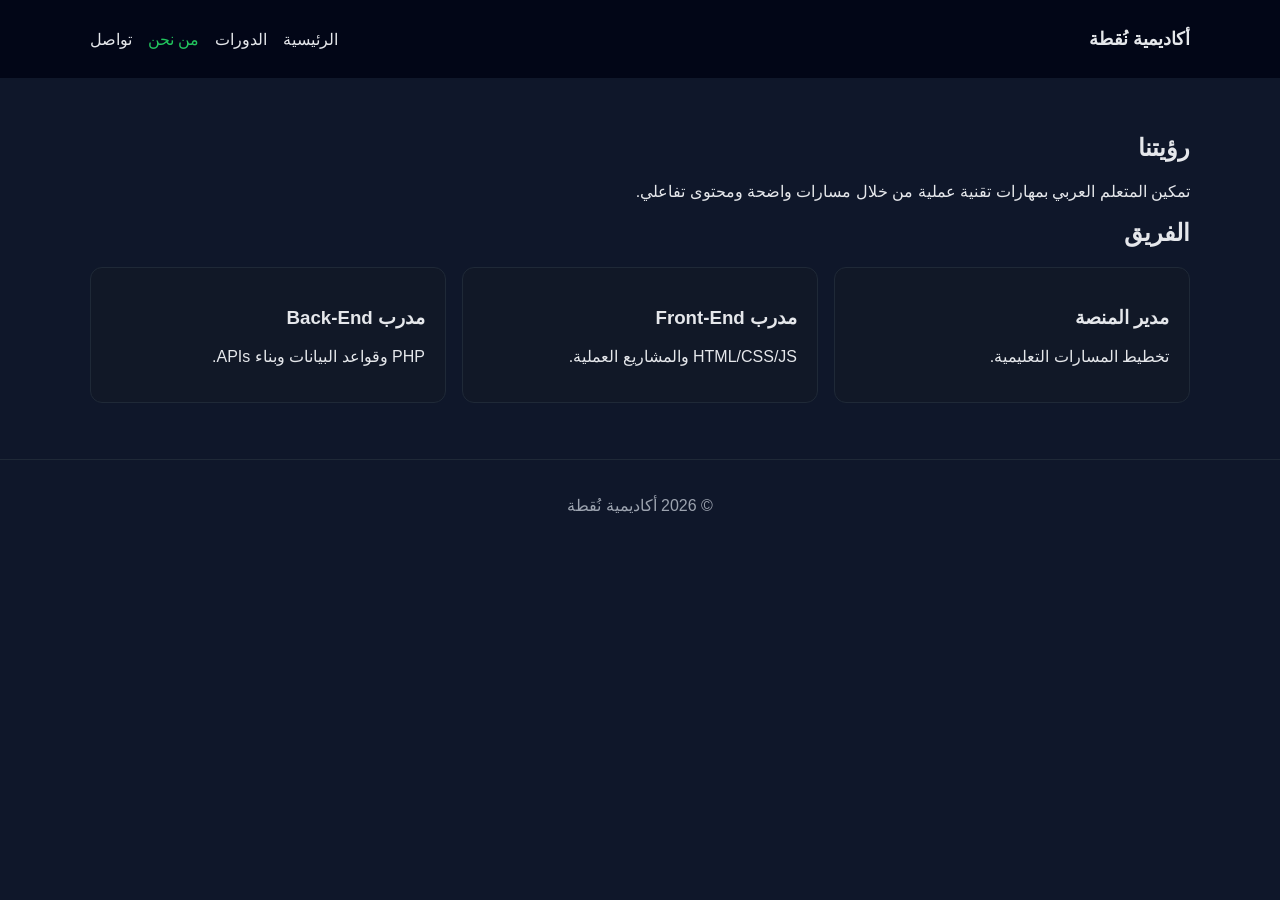
<file: edu-platform/about.html>
<!DOCTYPE html>
<html lang="ar" dir="rtl">
<head>
  <meta charset="UTF-8" />
  <meta name="viewport" content="width=device-width, initial-scale=1.0" />
  <title>من نحن | أكاديمية نُقطة</title>
  <link rel="stylesheet" href="assets/css/style.css" />
</head>
<body>
  <header class="site-header">
    <nav class="container nav">
      <h1 class="logo">أكاديمية نُقطة</h1>
      <button id="menuBtn" class="menu-btn">☰</button>
      <ul id="navLinks" class="nav-links">
        <li><a href="index.html">الرئيسية</a></li>
        <li><a href="courses.html">الدورات</a></li>
        <li><a href="about.html" class="active">من نحن</a></li>
        <li><a href="contact.html">تواصل</a></li>
      </ul>
    </nav>
  </header>

  <main class="container section">
    <h2>رؤيتنا</h2>
    <p>تمكين المتعلم العربي بمهارات تقنية عملية من خلال مسارات واضحة ومحتوى تفاعلي.</p>

    <h2 class="mt">الفريق</h2>
    <div class="grid-3">
      <article class="card"><h3>مدير المنصة</h3><p>تخطيط المسارات التعليمية.</p></article>
      <article class="card"><h3>مدرب Front-End</h3><p>HTML/CSS/JS والمشاريع العملية.</p></article>
      <article class="card"><h3>مدرب Back-End</h3><p>PHP وقواعد البيانات وبناء APIs.</p></article>
    </div>
  </main>

  <footer class="site-footer"><p>© 2026 أكاديمية نُقطة</p></footer>
  <script src="assets/js/main.js"></script>
</body>
</html>
</file>
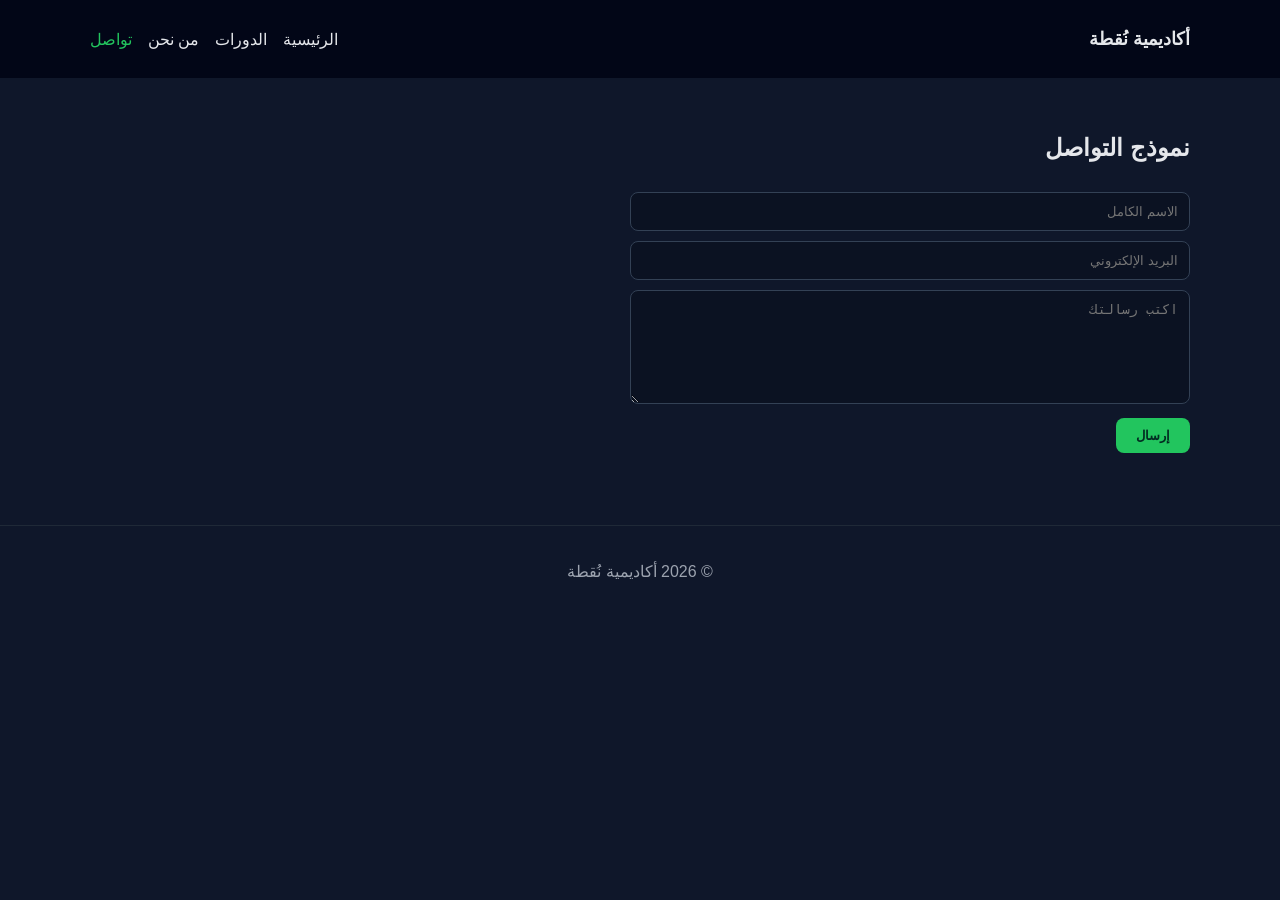
<file: edu-platform/contact.html>
<!DOCTYPE html>
<html lang="ar" dir="rtl">
<head>
  <meta charset="UTF-8" />
  <meta name="viewport" content="width=device-width, initial-scale=1.0" />
  <title>تواصل معنا | أكاديمية نُقطة</title>
  <link rel="stylesheet" href="assets/css/style.css" />
</head>
<body>
  <header class="site-header">
    <nav class="container nav">
      <h1 class="logo">أكاديمية نُقطة</h1>
      <button id="menuBtn" class="menu-btn">☰</button>
      <ul id="navLinks" class="nav-links">
        <li><a href="index.html">الرئيسية</a></li>
        <li><a href="courses.html">الدورات</a></li>
        <li><a href="about.html">من نحن</a></li>
        <li><a href="contact.html" class="active">تواصل</a></li>
      </ul>
    </nav>
  </header>

  <main class="container section">
    <h2>نموذج التواصل</h2>
    <form id="contactForm" class="form">
      <input name="name" class="input" placeholder="الاسم الكامل" required />
      <input name="email" type="email" class="input" placeholder="البريد الإلكتروني" required />
      <textarea name="message" class="input" placeholder="اكتب رسالتك" rows="6" required></textarea>
      <button class="btn" type="submit">إرسال</button>
    </form>
    <p id="formStatus" class="status"></p>
  </main>

  <footer class="site-footer"><p>© 2026 أكاديمية نُقطة</p></footer>
  <script src="assets/js/main.js"></script>
</body>
</html>
</file>
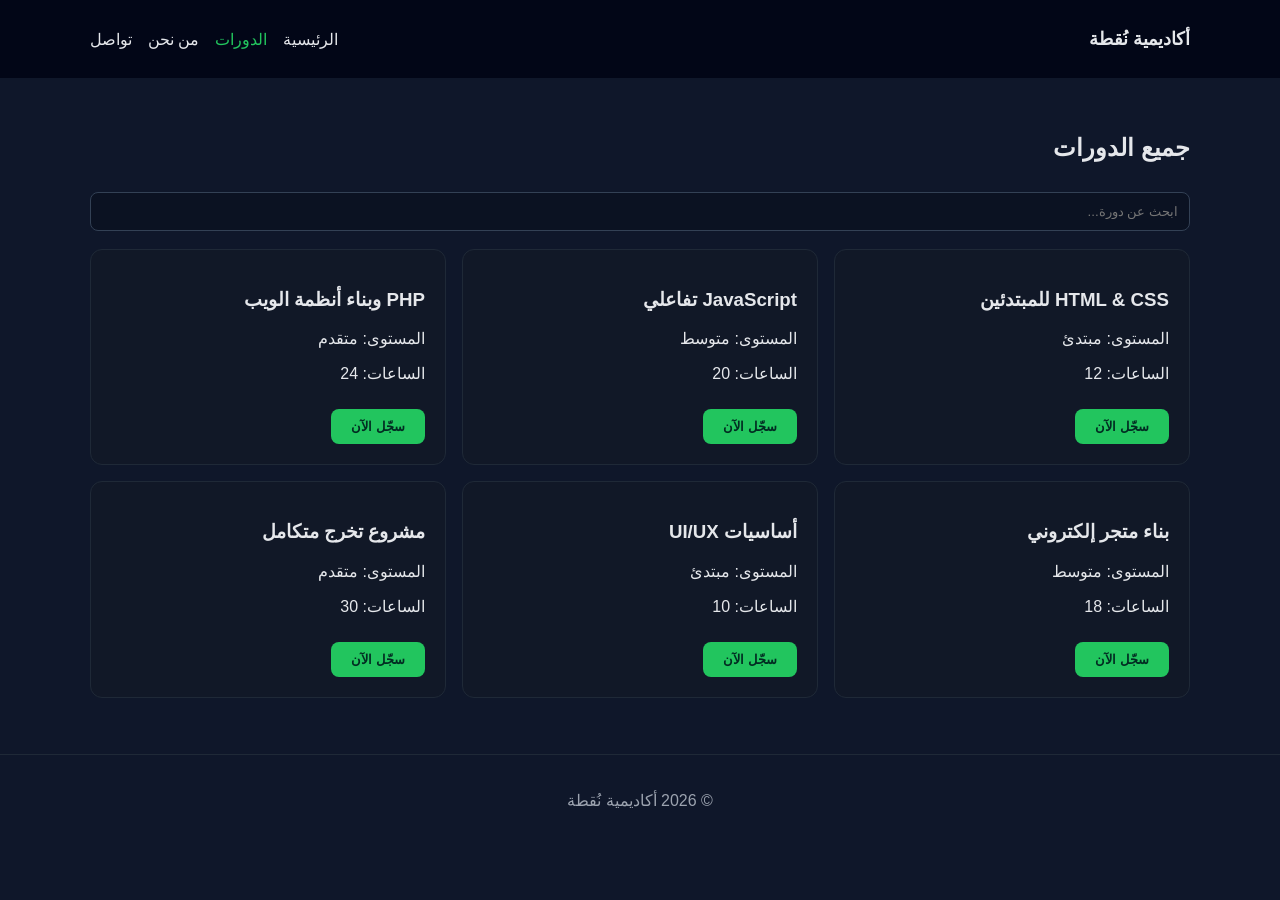
<file: edu-platform/courses.html>
<!DOCTYPE html>
<html lang="ar" dir="rtl">
<head>
  <meta charset="UTF-8" />
  <meta name="viewport" content="width=device-width, initial-scale=1.0" />
  <title>الدورات | أكاديمية نُقطة</title>
  <link rel="stylesheet" href="assets/css/style.css" />
</head>
<body>
  <header class="site-header">
    <nav class="container nav">
      <h1 class="logo">أكاديمية نُقطة</h1>
      <button id="menuBtn" class="menu-btn">☰</button>
      <ul id="navLinks" class="nav-links">
        <li><a href="index.html">الرئيسية</a></li>
        <li><a href="courses.html" class="active">الدورات</a></li>
        <li><a href="about.html">من نحن</a></li>
        <li><a href="contact.html">تواصل</a></li>
      </ul>
    </nav>
  </header>

  <main class="container section">
    <h2>جميع الدورات</h2>
    <input id="courseSearch" type="text" placeholder="ابحث عن دورة..." class="input" />
    <div id="coursesGrid" class="grid-3 mt"></div>
  </main>

  <footer class="site-footer"><p>© 2026 أكاديمية نُقطة</p></footer>
  <script src="assets/js/main.js"></script>
</body>
</html>
</file>
<file: styles.css>
*, *::before, *::after {
            margin: 0;
            padding: 0;
            box-sizing: border-box;
        }

        :root {
            --red: #e63946;
            --fire-red: #ff2d2d;
            --dark-red: #b71c1c;
            --crimson: #dc143c;
            --black: #0a0a0a;
            --dark: #111111;
            --darker: #1a1a1a;
            --card: #1e1e1e;
            --card-hover: #252525;
            --text: #f5f5f5;
            --text-dim: #aaaaaa;
            --gradient: linear-gradient(135deg, var(--fire-red), var(--dark-red));
            --gradient2: linear-gradient(135deg, var(--crimson), var(--fire-red));
            --glow: 0 0 20px rgba(230, 57, 70, 0.4);
            --glow-strong: 0 0 40px rgba(230, 57, 70, 0.6);
        }

        html {
            scroll-behavior: smooth;
            scrollbar-width: thin;
            scrollbar-color: var(--red) var(--black);
        }

        ::-webkit-scrollbar { width: 8px; }
        ::-webkit-scrollbar-track { background: var(--black); }
        ::-webkit-scrollbar-thumb { background: var(--red); border-radius: 10px; }

        body {
            font-family: 'Cairo', 'Tajawal', sans-serif;
            background: var(--black);
            color: var(--text);
            overflow-x: hidden;
            line-height: 1.8;
        }

        ::selection {
            background: var(--red);
            color: #fff;
        }

        a { text-decoration: none; color: inherit; }
        ul { list-style: none; }
        img { max-width: 100%; display: block; }

        .container {
            max-width: 1200px;
            margin: 0 auto;
            padding: 0 20px;
        }

        .section {
            padding: 100px 0;
            position: relative;
        }

        .section-header {
            text-align: center;
            margin-bottom: 70px;
        }

        .section-header h2 {
            font-size: 2.8rem;
            font-weight: 900;
            margin-bottom: 15px;
            position: relative;
            display: inline-block;
        }

        .section-header h2 span {
            background: var(--gradient);
            -webkit-background-clip: text;
            -webkit-text-fill-color: transparent;
            background-clip: text;
        }

        .section-header p {
            color: var(--text-dim);
            font-size: 1.1rem;
            max-width: 600px;
            margin: 0 auto;
        }

        .section-header .line {
            width: 80px;
            height: 4px;
            background: var(--gradient);
            margin: 15px auto;
            border-radius: 2px;
            position: relative;
            overflow: hidden;
        }

        .section-header .line::after {
            content: '';
            position: absolute;
            width: 30px;
            height: 100%;
            background: rgba(255,255,255,0.4);
            animation: lineSweep 2s infinite;
        }

        @keyframes lineSweep {
            0% { left: -30px; }
            100% { left: 110px; }
        }

        .btn {
            display: inline-flex;
            align-items: center;
            gap: 10px;
            padding: 14px 35px;
            border: none;
            border-radius: 50px;
            font-family: 'Cairo', sans-serif;
            font-size: 1rem;
            font-weight: 700;
            cursor: pointer;
            transition: all 0.4s ease;
            position: relative;
            overflow: hidden;
            z-index: 1;
        }

        .btn-primary {
            background: var(--gradient);
            color: #fff;
            box-shadow: var(--glow);
        }

        .btn-primary:hover {
            transform: translateY(-3px);
            box-shadow: var(--glow-strong);
        }

        .btn-primary::before {
            content: '';
            position: absolute;
            top: 0; left: -100%;
            width: 100%; height: 100%;
            background: linear-gradient(90deg, transparent, rgba(255,255,255,0.2), transparent);
            transition: 0.5s;
            z-index: -1;
        }

        .btn-primary:hover::before { left: 100%; }

        .btn-outline {
            background: transparent;
            color: var(--red);
            border: 2px solid var(--red);
        }

        .btn-outline:hover {
            background: var(--red);
            color: #fff;
            transform: translateY(-3px);
            box-shadow: var(--glow);
        }

        /* ===== PARTICLES CANVAS ===== */
        #particles-canvas {
            position: fixed;
            top: 0; left: 0;
            width: 100%; height: 100%;
            z-index: 0;
            pointer-events: none;
        }

        /* ===== PRELOADER ===== */
        #preloader {
            position: fixed;
            top: 0; left: 0;
            width: 100%; height: 100%;
            background: var(--black);
            display: flex;
            flex-direction: column;
            align-items: center;
            justify-content: center;
            z-index: 99999;
            transition: opacity 0.6s, visibility 0.6s;
        }

        #preloader.hidden {
            opacity: 0;
            visibility: hidden;
        }

        .loader-ring {
            width: 80px; height: 80px;
            border: 4px solid transparent;
            border-top: 4px solid var(--fire-red);
            border-right: 4px solid var(--fire-red);
            border-radius: 50%;
            animation: spin 1s linear infinite;
            margin-bottom: 20px;
        }

        .loader-ring::before {
            content: '';
            position: absolute;
            top: 8px; left: 8px; right: 8px; bottom: 8px;
            border: 4px solid transparent;
            border-bottom: 4px solid var(--crimson);
            border-left: 4px solid var(--crimson);
            border-radius: 50%;
            animation: spin 0.6s linear reverse infinite;
        }

        @keyframes spin { to { transform: rotate(360deg); } }

        #preloader p {
            color: var(--red);
            font-size: 1.2rem;
            font-weight: 700;
            letter-spacing: 3px;
            animation: pulse 1.5s infinite;
        }

        @keyframes pulse {
            0%, 100% { opacity: 1; }
            50% { opacity: 0.4; }
        }

        /* ===== NAVBAR ===== */
        .navbar {
            position: fixed;
            top: 0; left: 0;
            width: 100%;
            padding: 20px 0;
            z-index: 9999;
            transition: all 0.4s ease;
        }

        .navbar.scrolled {
            background: rgba(10, 10, 10, 0.95);
            backdrop-filter: blur(20px);
            padding: 12px 0;
            box-shadow: 0 5px 30px rgba(0,0,0,0.5);
            border-bottom: 1px solid rgba(230, 57, 70, 0.2);
        }

        .navbar .container {
            display: flex;
            align-items: center;
            justify-content: space-between;
        }

        .logo {
            font-size: 1.8rem;
            font-weight: 900;
            display: flex;
            align-items: center;
            gap: 8px;
        }

        .logo .icon {
            width: 45px; height: 45px;
            background: var(--gradient);
            border-radius: 12px;
            display: flex;
            align-items: center;
            justify-content: center;
            font-size: 1.2rem;
            color: #fff;
            box-shadow: var(--glow);
        }

        .logo-text {
            background: var(--gradient);
            -webkit-background-clip: text;
            -webkit-text-fill-color: transparent;
            background-clip: text;
        }

        .nav-links {
            display: flex;
            gap: 35px;
            align-items: center;
        }

        .nav-links a {
            color: var(--text-dim);
            font-weight: 600;
            font-size: 0.95rem;
            transition: color 0.3s;
            position: relative;
        }

        .nav-links a::after {
            content: '';
            position: absolute;
            bottom: -5px;
            right: 0;
            width: 0;
            height: 2px;
            background: var(--gradient);
            transition: width 0.3s;
        }

        .nav-links a:hover,
        .nav-links a.active {
            color: var(--red);
        }

        .nav-links a:hover::after,
        .nav-links a.active::after {
            width: 100%;
        }

        .hamburger {
            display: none;
            flex-direction: column;
            gap: 6px;
            cursor: pointer;
            z-index: 10001;
        }

        .hamburger span {
            width: 30px; height: 3px;
            background: var(--text);
            border-radius: 3px;
            transition: 0.3s;
        }

        .hamburger.active span:nth-child(1) { transform: rotate(45deg) translate(6px, 6px); }
        .hamburger.active span:nth-child(2) { opacity: 0; }
        .hamburger.active span:nth-child(3) { transform: rotate(-45deg) translate(6px, -6px); }

        /* ===== HERO SECTION ===== */
        .hero {
            min-height: 100vh;
            display: flex;
            align-items: center;
            position: relative;
            overflow: hidden;
        }

        .hero::before {
            content: '';
            position: absolute;
            top: -50%; right: -30%;
            width: 800px; height: 800px;
            background: radial-gradient(circle, rgba(230,57,70,0.15) 0%, transparent 70%);
            border-radius: 50%;
            animation: floatBlob 8s ease-in-out infinite;
        }

        .hero::after {
            content: '';
            position: absolute;
            bottom: -30%; left: -20%;
            width: 600px; height: 600px;
            background: radial-gradient(circle, rgba(220,20,60,0.1) 0%, transparent 70%);
            border-radius: 50%;
            animation: floatBlob 10s ease-in-out infinite reverse;
        }

        @keyframes floatBlob {
            0%, 100% { transform: translate(0, 0) scale(1); }
            33% { transform: translate(30px, -30px) scale(1.05); }
            66% { transform: translate(-20px, 20px) scale(0.95); }
        }

        .hero .container {
            display: flex;
            align-items: center;
            justify-content: space-between;
            gap: 60px;
            position: relative;
            z-index: 2;
        }

        .hero-content { flex: 1; }

        .hero-badge {
            display: inline-flex;
            align-items: center;
            gap: 10px;
            background: rgba(230,57,70,0.1);
            border: 1px solid rgba(230,57,70,0.3);
            padding: 8px 20px;
            border-radius: 50px;
            font-size: 0.9rem;
            color: var(--red);
            margin-bottom: 25px;
            animation: fadeInUp 0.8s ease;
        }

        .hero-badge .dot {
            width: 8px; height: 8px;
            background: var(--fire-red);
            border-radius: 50%;
            animation: blink 1.5s infinite;
        }

        @keyframes blink {
            0%, 100% { opacity: 1; }
            50% { opacity: 0.3; }
        }

        .hero h1 {
            font-size: 3.5rem;
            font-weight: 900;
            line-height: 1.3;
            margin-bottom: 10px;
            animation: fadeInUp 1s ease;
        }

        .hero h1 .name {
            background: var(--gradient);
            -webkit-background-clip: text;
            -webkit-text-fill-color: transparent;
            background-clip: text;
            position: relative;
        }

        .hero .typewriter {
            font-size: 1.6rem;
            font-weight: 600;
            color: var(--text-dim);
            margin-bottom: 25px;
            min-height: 50px;
            animation: fadeInUp 1.2s ease;
        }

        .typewriter .typed-text {
            color: var(--fire-red);
            border-left: 3px solid var(--red);
            padding-left: 10px;
        }

        .hero p {
            font-size: 1.1rem;
            color: var(--text-dim);
            margin-bottom: 35px;
            max-width: 550px;
            line-height: 2;
            animation: fadeInUp 1.4s ease;
        }

        .hero-buttons {
            display: flex;
            gap: 15px;
            flex-wrap: wrap;
            animation: fadeInUp 1.6s ease;
        }

        .hero-socials {
            display: flex;
            gap: 15px;
            margin-top: 40px;
            animation: fadeInUp 1.8s ease;
        }

        .hero-socials a {
            width: 50px; height: 50px;
            border: 2px solid rgba(230,57,70,0.3);
            border-radius: 12px;
            display: flex;
            align-items: center;
            justify-content: center;
            font-size: 1.2rem;
            color: var(--text-dim);
            transition: all 0.3s;
        }

        .hero-socials a:hover {
            background: var(--gradient);
            border-color: transparent;
            color: #fff;
            transform: translateY(-5px);
            box-shadow: var(--glow);
        }

        .hero-image {
            flex: 0 0 400px;
            position: relative;
            animation: fadeInRight 1.2s ease;
        }

        .hero-image .img-wrapper {
            width: 350px; height: 350px;
            border-radius: 30px;
            overflow: hidden;
            border: 3px solid rgba(230,57,70,0.3);
            position: relative;
            background: var(--gradient);
            display: flex;
            align-items: center;
            justify-content: center;
            font-size: 8rem;
            color: #fff;
            box-shadow: var(--glow-strong);
        }

        .hero-image .floating-card {
            position: absolute;
            background: var(--card);
            border: 1px solid rgba(230,57,70,0.2);
            border-radius: 15px;
            padding: 12px 20px;
            display: flex;
            align-items: center;
            gap: 10px;
            backdrop-filter: blur(10px);
            animation: float 3s ease-in-out infinite;
        }

        .hero-image .floating-card:nth-child(2) {
            top: -20px; right: -40px;
            animation-delay: 0.5s;
        }

        .hero-image .floating-card:nth-child(3) {
            bottom: 30px; left: -60px;
            animation-delay: 1s;
        }

        .hero-image .floating-card:nth-child(4) {
            bottom: -20px; right: -30px;
            animation-delay: 1.5s;
        }

        .floating-card .fc-icon {
            width: 40px; height: 40px;
            border-radius: 10px;
            background: var(--gradient);
            display: flex;
            align-items: center;
            justify-content: center;
            color: #fff;
        }

        .floating-card .fc-text small {
            color: var(--text-dim);
            font-size: 0.75rem;
        }

        .floating-card .fc-text strong {
            display: block;
            font-size: 0.9rem;
        }

        @keyframes float {
            0%, 100% { transform: translateY(0); }
            50% { transform: translateY(-10px); }
        }

        @keyframes fadeInUp {
            from { opacity: 0; transform: translateY(30px); }
            to { opacity: 1; transform: translateY(0); }
        }

        @keyframes fadeInRight {
            from { opacity: 0; transform: translateX(50px); }
            to { opacity: 1; transform: translateX(0); }
        }

        /* ===== STATS BAR ===== */
        .stats-bar {
            background: var(--darker);
            border-top: 1px solid rgba(230,57,70,0.15);
            border-bottom: 1px solid rgba(230,57,70,0.15);
            padding: 50px 0;
            position: relative;
            z-index: 2;
        }

        .stats-grid {
            display: grid;
            grid-template-columns: repeat(4, 1fr);
            gap: 30px;
            text-align: center;
        }

        .stat-item {
            padding: 20px;
        }

        .stat-item .stat-number {
            font-size: 3rem;
            font-weight: 900;
            background: var(--gradient);
            -webkit-background-clip: text;
            -webkit-text-fill-color: transparent;
            background-clip: text;
            display: block;
        }

        .stat-item .stat-label {
            color: var(--text-dim);
            font-size: 1rem;
            margin-top: 5px;
        }

        .stat-item .stat-icon {
            font-size: 1.5rem;
            color: var(--red);
            margin-bottom: 10px;
        }

        /* ===== ABOUT SECTION ===== */
        .about { background: var(--dark); }

        .about-grid {
            display: grid;
            grid-template-columns: 1fr 1fr;
            gap: 60px;
            align-items: center;
        }

        .about-image {
            position: relative;
        }

        .about-image .main-img {
            width: 100%;
            border-radius: 20px;
            background: var(--card);
            height: 450px;
            display: flex;
            align-items: center;
            justify-content: center;
            font-size: 6rem;
            border: 2px solid rgba(230,57,70,0.2);
        }

        .about-image .exp-badge {
            position: absolute;
            bottom: -20px;
            left: -20px;
            width: 120px; height: 120px;
            background: var(--gradient);
            border-radius: 20px;
            display: flex;
            flex-direction: column;
            align-items: center;
            justify-content: center;
            box-shadow: var(--glow-strong);
        }

        .exp-badge .number {
            font-size: 2.5rem;
            font-weight: 900;
            color: #fff;
            line-height: 1;
        }

        .exp-badge .label {
            color: rgba(255,255,255,0.8);
            font-size: 0.75rem;
        }

        .about-content h3 {
            font-size: 2rem;
            margin-bottom: 20px;
        }

        .about-content h3 span {
            color: var(--red);
        }

        .about-content p {
            color: var(--text-dim);
            margin-bottom: 20px;
            line-height: 2;
        }

        .about-list {
            display: grid;
            grid-template-columns: 1fr 1fr;
            gap: 15px;
            margin: 25px 0;
        }

        .about-list li {
            display: flex;
            align-items: center;
            gap: 10px;
            font-size: 0.95rem;
        }

        .about-list li i {
            color: var(--fire-red);
            font-size: 0.8rem;
        }

        /* ===== SERVICES SECTION ===== */
        .services { background: var(--black); }

        .services-grid {
            display: grid;
            grid-template-columns: repeat(3, 1fr);
            gap: 30px;
        }

        .service-card {
            background: var(--card);
            border: 1px solid rgba(230,57,70,0.1);
            border-radius: 20px;
            padding: 40px 30px;
            transition: all 0.4s ease;
            position: relative;
            overflow: hidden;
        }

        .service-card::before {
            content: '';
            position: absolute;
            top: 0; left: 0;
            width: 100%; height: 3px;
            background: var(--gradient);
            transform: scaleX(0);
            transition: transform 0.4s;
        }

        .service-card:hover::before { transform: scaleX(1); }

        .service-card:hover {
            transform: translateY(-10px);
            border-color: rgba(230,57,70,0.3);
            box-shadow: 0 20px 60px rgba(0,0,0,0.3);
        }

        .service-card .s-icon {
            width: 70px; height: 70px;
            background: rgba(230,57,70,0.1);
            border-radius: 18px;
            display: flex;
            align-items: center;
            justify-content: center;
            font-size: 1.8rem;
            color: var(--red);
            margin-bottom: 25px;
            transition: all 0.3s;
        }

        .service-card:hover .s-icon {
            background: var(--gradient);
            color: #fff;
            box-shadow: var(--glow);
        }

        .service-card h3 {
            font-size: 1.3rem;
            margin-bottom: 15px;
        }

        .service-card p {
            color: var(--text-dim);
            font-size: 0.95rem;
            line-height: 1.8;
        }

        .service-card .s-number {
            position: absolute;
            top: 20px;
            left: 25px;
            font-size: 3rem;
            font-weight: 900;
            color: rgba(230,57,70,0.07);
        }

        /* ===== SKILLS SECTION ===== */
        .skills { background: var(--dark); }

        .skills-grid {
            display: grid;
            grid-template-columns: repeat(4, 1fr);
            gap: 25px;
        }

        .skill-card {
            background: var(--card);
            border: 1px solid rgba(230,57,70,0.1);
            border-radius: 16px;
            padding: 30px;
            text-align: center;
            transition: all 0.4s;
            position: relative;
            overflow: hidden;
        }

        .skill-card:hover {
            transform: translateY(-8px) scale(1.02);
            border-color: rgba(230,57,70,0.4);
            box-shadow: var(--glow);
        }

        .skill-card .skill-icon {
            font-size: 2.5rem;
            margin-bottom: 15px;
            display: block;
        }

        .skill-card h4 {
            font-size: 1rem;
            margin-bottom: 10px;
        }

        .skill-bar {
            width: 100%;
            height: 6px;
            background: rgba(255,255,255,0.1);
            border-radius: 3px;
            overflow: hidden;
            margin-top: 10px;
        }

        .skill-bar .fill {
            height: 100%;
            background: var(--gradient);
            border-radius: 3px;
            width: 0;
            transition: width 1.5s ease;
        }

        .skill-percent {
            color: var(--red);
            font-weight: 700;
            font-size: 0.9rem;
        }

        /* ===== PORTFOLIO SECTION ===== */
        .portfolio { background: var(--black); }

        .portfolio-filters {
            display: flex;
            justify-content: center;
            gap: 15px;
            margin-bottom: 40px;
            flex-wrap: wrap;
        }

        .filter-btn {
            padding: 10px 25px;
            border: 2px solid rgba(230,57,70,0.3);
            background: transparent;
            color: var(--text-dim);
            border-radius: 50px;
            font-family: 'Cairo', sans-serif;
            font-weight: 600;
            cursor: pointer;
            transition: all 0.3s;
        }

        .filter-btn.active,
        .filter-btn:hover {
            background: var(--gradient);
            border-color: transparent;
            color: #fff;
            box-shadow: var(--glow);
        }

        .portfolio-grid {
            display: grid;
            grid-template-columns: repeat(3, 1fr);
            gap: 25px;
        }

        .portfolio-item {
            border-radius: 20px;
            overflow: hidden;
            position: relative;
            background: var(--card);
            border: 1px solid rgba(230,57,70,0.1);
            transition: all 0.4s;
            cursor: pointer;
        }

        .portfolio-item:hover {
            transform: translateY(-8px);
            box-shadow: 0 20px 60px rgba(0,0,0,0.4);
        }

        .portfolio-item .p-image {
            height: 220px;
            background: var(--darker);
            display: flex;
            align-items: center;
            justify-content: center;
            font-size: 3rem;
            position: relative;
            overflow: hidden;
        }

        .portfolio-item .p-overlay {
            position: absolute;
            top: 0; left: 0;
            width: 100%; height: 100%;
            background: rgba(230,57,70,0.85);
            display: flex;
            align-items: center;
            justify-content: center;
            gap: 15px;
            opacity: 0;
            transition: 0.4s;
        }

        .portfolio-item:hover .p-overlay { opacity: 1; }

        .p-overlay a {
            width: 50px; height: 50px;
            background: #fff;
            border-radius: 50%;
            display: flex;
            align-items: center;
            justify-content: center;
            color: var(--red);
            font-size: 1.2rem;
            transition: 0.3s;
            transform: translateY(20px);
        }

        .portfolio-item:hover .p-overlay a {
            transform: translateY(0);
        }

        .portfolio-item .p-info {
            padding: 20px;
        }

        .portfolio-item .p-info h3 {
            font-size: 1.1rem;
            margin-bottom: 8px;
        }

        .portfolio-item .p-info .p-tags {
            display: flex;
            gap: 8px;
            flex-wrap: wrap;
        }

        .p-tags span {
            background: rgba(230,57,70,0.1);
            color: var(--red);
            padding: 4px 12px;
            border-radius: 20px;
            font-size: 0.75rem;
            font-weight: 600;
        }

        /* ===== TESTIMONIALS ===== */
        .testimonials { background: var(--dark); }

        .testimonials-slider {
            max-width: 800px;
            margin: 0 auto;
            position: relative;
            overflow: hidden;
        }

        .testimonial-card {
            background: var(--card);
            border: 1px solid rgba(230,57,70,0.15);
            border-radius: 20px;
            padding: 40px;
            text-align: center;
            display: none;
        }

        .testimonial-card.active { display: block; animation: fadeIn 0.6s; }

        @keyframes fadeIn {
            from { opacity: 0; transform: scale(0.95); }
            to { opacity: 1; transform: scale(1); }
        }

        .testimonial-card .t-quote {
            font-size: 3rem;
            color: var(--red);
            margin-bottom: 15px;
        }

        .testimonial-card p {
            color: var(--text-dim);
            font-size: 1.1rem;
            line-height: 2;
            margin-bottom: 25px;
        }

        .testimonial-card .t-author {
            display: flex;
            align-items: center;
            justify-content: center;
            gap: 15px;
        }

        .t-author .t-avatar {
            width: 55px; height: 55px;
            border-radius: 50%;
            background: var(--gradient);
            display: flex;
            align-items: center;
            justify-content: center;
            font-size: 1.3rem;
            color: #fff;
        }

        .t-author .t-name strong { display: block; }
        .t-author .t-name span { color: var(--red); font-size: 0.85rem; }

        .t-stars {
            color: #ffc107;
            margin-bottom: 15px;
            font-size: 1.2rem;
        }

        .slider-controls {
            display: flex;
            justify-content: center;
            gap: 15px;
            margin-top: 30px;
        }

        .slider-btn {
            width: 50px; height: 50px;
            border-radius: 50%;
            border: 2px solid rgba(230,57,70,0.3);
            background: transparent;
            color: var(--red);
            font-size: 1.2rem;
            cursor: pointer;
            transition: 0.3s;
        }

        .slider-btn:hover {
            background: var(--gradient);
            color: #fff;
            border-color: transparent;
        }

        /* ===== PRICING ===== */
        .pricing { background: var(--black); }

        .pricing-grid {
            display: grid;
            grid-template-columns: repeat(3, 1fr);
            gap: 30px;
            align-items: center;
        }

        .pricing-card {
            background: var(--card);
            border: 1px solid rgba(230,57,70,0.1);
            border-radius: 25px;
            padding: 40px;
            text-align: center;
            transition: all 0.4s;
            position: relative;
        }

        .pricing-card.featured {
            background: var(--darker);
            border-color: var(--red);
            transform: scale(1.05);
            box-shadow: var(--glow-strong);
        }

        .pricing-card.featured .popular-badge {
            position: absolute;
            top: -15px;
            left: 50%;
            transform: translateX(-50%);
            background: var(--gradient);
            color: #fff;
            padding: 5px 25px;
            border-radius: 20px;
            font-size: 0.85rem;
            font-weight: 700;
        }

        .pricing-card:hover {
            transform: translateY(-5px);
            border-color: rgba(230,57,70,0.3);
        }

        .pricing-card.featured:hover { transform: scale(1.07); }

        .pricing-card .plan-name {
            font-size: 1.3rem;
            font-weight: 700;
            margin-bottom: 15px;
            color: var(--red);
        }

        .pricing-card .price {
            font-size: 3rem;
            font-weight: 900;
            margin-bottom: 5px;
        }

        .pricing-card .price span { font-size: 1rem; color: var(--text-dim); }

        .pricing-card .plan-desc {
            color: var(--text-dim);
            margin-bottom: 25px;
        }

        .pricing-card ul {
            text-align: right;
            margin-bottom: 30px;
        }

        .pricing-card ul li {
            padding: 10px 0;
            border-bottom: 1px solid rgba(255,255,255,0.05);
            display: flex;
            align-items: center;
            gap: 10px;
        }

        .pricing-card ul li i {
            color: var(--fire-red);
        }

        /* ===== FAQ SECTION ===== */
        .faq { background: var(--dark); }

        .faq-list {
            max-width: 800px;
            margin: 0 auto;
        }

        .faq-item {
            background: var(--card);
            border: 1px solid rgba(230,57,70,0.1);
            border-radius: 15px;
            margin-bottom: 15px;
            overflow: hidden;
            transition: all 0.3s;
        }

        .faq-item:hover { border-color: rgba(230,57,70,0.3); }

        .faq-question {
            padding: 20px 25px;
            display: flex;
            align-items: center;
            justify-content: space-between;
            cursor: pointer;
            font-weight: 700;
            font-size: 1.05rem;
        }

        .faq-question i {
            color: var(--red);
            transition: transform 0.3s;
        }

        .faq-item.active .faq-question i {
            transform: rotate(180deg);
        }

        .faq-answer {
            max-height: 0;
            overflow: hidden;
            transition: max-height 0.4s ease;
        }

        .faq-answer p {
            padding: 0 25px 20px;
            color: var(--text-dim);
            line-height: 2;
        }

        .faq-item.active .faq-answer {
            max-height: 300px;
        }

        /* ===== CONTACT SECTION ===== */
        .contact { background: var(--black); }

        .contact-grid {
            display: grid;
            grid-template-columns: 1fr 1fr;
            gap: 50px;
        }

        .contact-info h3 {
            font-size: 1.8rem;
            margin-bottom: 15px;
        }

        .contact-info h3 span { color: var(--red); }

        .contact-info > p {
            color: var(--text-dim);
            margin-bottom: 30px;
            line-height: 2;
        }

        .info-item {
            display: flex;
            align-items: center;
            gap: 20px;
            margin-bottom: 25px;
            padding: 20px;
            background: var(--card);
            border-radius: 15px;
            border: 1px solid rgba(230,57,70,0.1);
            transition: 0.3s;
        }

        .info-item:hover {
            border-color: rgba(230,57,70,0.3);
            transform: translateX(-5px);
        }

        .info-item .info-icon {
            width: 55px; height: 55px;
            background: rgba(230,57,70,0.1);
            border-radius: 14px;
            display: flex;
            align-items: center;
            justify-content: center;
            font-size: 1.3rem;
            color: var(--red);
            flex-shrink: 0;
        }

        .info-item h4 { font-size: 1rem; }
        .info-item p { color: var(--text-dim); font-size: 0.9rem; }

        .contact-form-wrapper {
            background: var(--card);
            border: 1px solid rgba(230,57,70,0.1);
            border-radius: 25px;
            padding: 40px;
        }

        .form-group {
            margin-bottom: 20px;
        }

        .form-group label {
            display: block;
            margin-bottom: 8px;
            font-weight: 600;
            font-size: 0.95rem;
        }

        .form-group input,
        .form-group textarea,
        .form-group select {
            width: 100%;
            padding: 14px 20px;
            background: var(--darker);
            border: 2px solid rgba(230,57,70,0.1);
            border-radius: 12px;
            color: var(--text);
            font-family: 'Cairo', sans-serif;
            font-size: 1rem;
            transition: border-color 0.3s;
            outline: none;
        }

        .form-group input:focus,
        .form-group textarea:focus,
        .form-group select:focus {
            border-color: var(--red);
            box-shadow: 0 0 15px rgba(230,57,70,0.1);
        }

        .form-group textarea {
            min-height: 130px;
            resize: vertical;
        }

        .form-row {
            display: grid;
            grid-template-columns: 1fr 1fr;
            gap: 15px;
        }

        .form-message {
            padding: 15px;
            border-radius: 10px;
            margin-bottom: 15px;
            display: none;
            font-weight: 600;
        }

        .form-message.success {
            background: rgba(76, 175, 80, 0.1);
            border: 1px solid rgba(76, 175, 80, 0.3);
            color: #4caf50;
            display: block;
        }

        .form-message.error {
            background: rgba(244, 67, 54, 0.1);
            border: 1px solid rgba(244, 67, 54, 0.3);
            color: #f44336;
            display: block;
        }

        /* ===== SUPPORT SECTION ===== */
        .support { background: var(--dark); }

        .support-grid {
            display: grid;
            grid-template-columns: repeat(3, 1fr);
            gap: 30px;
        }

        .support-card {
            background: var(--card);
            border: 1px solid rgba(230,57,70,0.1);
            border-radius: 20px;
            padding: 40px 30px;
            text-align: center;
            transition: all 0.4s;
        }

        .support-card:hover {
            transform: translateY(-8px);
            border-color: rgba(230,57,70,0.4);
            box-shadow: var(--glow);
        }

        .support-card .sup-icon {
            width: 80px; height: 80px;
            background: rgba(230,57,70,0.1);
            border-radius: 50%;
            display: flex;
            align-items: center;
            justify-content: center;
            margin: 0 auto 20px;
            font-size: 2rem;
            color: var(--red);
            transition: 0.3s;
        }

        .support-card:hover .sup-icon {
            background: var(--gradient);
            color: #fff;
            box-shadow: var(--glow-strong);
        }

        .support-card h3 { font-size: 1.2rem; margin-bottom: 10px; }
        .support-card p { color: var(--text-dim); font-size: 0.9rem; line-height: 1.8; }

        /* ===== CTA SECTION ===== */
        .cta-section {
            background: var(--black);
            padding: 80px 0;
            text-align: center;
            position: relative;
            overflow: hidden;
        }

        .cta-section::before {
            content: '';
            position: absolute;
            top: 0; left: 0;
            width: 100%; height: 100%;
            background: radial-gradient(circle at center, rgba(230,57,70,0.1) 0%, transparent 70%);
        }

        .cta-section h2 {
            font-size: 2.5rem;
            font-weight: 900;
            margin-bottom: 20px;
            position: relative;
        }

        .cta-section p {
            color: var(--text-dim);
            font-size: 1.1rem;
            max-width: 600px;
            margin: 0 auto 30px;
            position: relative;
        }

        /* ===== FOOTER ===== */
        .footer {
            background: var(--darker);
            border-top: 1px solid rgba(230,57,70,0.15);
            padding: 60px 0 0;
        }

        .footer-grid {
            display: grid;
            grid-template-columns: 2fr 1fr 1fr 1fr;
            gap: 40px;
            margin-bottom: 40px;
        }

        .footer-about .logo { margin-bottom: 15px; }

        .footer-about p {
            color: var(--text-dim);
            font-size: 0.9rem;
            line-height: 2;
            margin-bottom: 20px;
        }

        .footer-socials {
            display: flex;
            gap: 12px;
        }

        .footer-socials a {
            width: 42px; height: 42px;
            border: 1px solid rgba(230,57,70,0.3);
            border-radius: 10px;
            display: flex;
            align-items: center;
            justify-content: center;
            color: var(--text-dim);
            transition: 0.3s;
        }

        .footer-socials a:hover {
            background: var(--gradient);
            border-color: transparent;
            color: #fff;
        }

        .footer-col h4 {
            font-size: 1.1rem;
            margin-bottom: 20px;
            position: relative;
            padding-bottom: 10px;
        }

        .footer-col h4::after {
            content: '';
            position: absolute;
            bottom: 0; right: 0;
            width: 40px; height: 3px;
            background: var(--gradient);
            border-radius: 2px;
        }

        .footer-col ul li {
            margin-bottom: 10px;
        }

        .footer-col ul li a {
            color: var(--text-dim);
            font-size: 0.9rem;
            transition: 0.3s;
            display: flex;
            align-items: center;
            gap: 8px;
        }

        .footer-col ul li a:hover {
            color: var(--red);
            transform: translateX(-5px);
        }

        .footer-bottom {
            border-top: 1px solid rgba(255,255,255,0.05);
            padding: 20px 0;
            text-align: center;
            color: var(--text-dim);
            font-size: 0.85rem;
        }

        .footer-bottom span { color: var(--red); font-weight: 700; }

        /* ===== BACK TO TOP ===== */
        .back-to-top {
            position: fixed;
            bottom: 30px;
            left: 30px;
            width: 50px; height: 50px;
            background: var(--gradient);
            border: none;
            border-radius: 50%;
            color: #fff;
            font-size: 1.3rem;
            cursor: pointer;
            opacity: 0;
            visibility: hidden;
            transition: all 0.4s;
            z-index: 999;
            box-shadow: var(--glow);
        }

        .back-to-top.visible {
            opacity: 1;
            visibility: visible;
        }

        .back-to-top:hover {
            transform: translateY(-5px);
            box-shadow: var(--glow-strong);
        }

        /* ===== MOBILE NAV ===== */
        .mobile-nav {
            position: fixed;
            top: 0; right: -100%;
            width: 300px; height: 100vh;
            background: var(--darker);
            z-index: 10000;
            padding: 80px 30px 30px;
            transition: right 0.4s;
            border-left: 1px solid rgba(230,57,70,0.2);
        }

        .mobile-nav.open { right: 0; }

        .mobile-nav a {
            display: block;
            padding: 15px 0;
            border-bottom: 1px solid rgba(255,255,255,0.05);
            font-size: 1.1rem;
            font-weight: 600;
            color: var(--text-dim);
            transition: 0.3s;
        }

        .mobile-nav a:hover { color: var(--red); padding-right: 10px; }

        .mobile-overlay {
            position: fixed;
            top: 0; left: 0;
            width: 100%; height: 100%;
            background: rgba(0,0,0,0.6);
            z-index: 9999;
            display: none;
        }

        .mobile-overlay.show { display: block; }

        /* ===== RESPONSIVE ===== */
        @media (max-width: 1024px) {
            .hero .container { flex-direction: column; text-align: center; }
            .hero-content { order: 2; }
            .hero-image { order: 1; flex: 0 0 auto; }
            .hero p { margin: 0 auto 35px; }
            .hero-buttons { justify-content: center; }
            .hero-socials { justify-content: center; }
            .about-grid { grid-template-columns: 1fr; }
            .services-grid { grid-template-columns: repeat(2, 1fr); }
            .skills-grid { grid-template-columns: repeat(3, 1fr); }
            .portfolio-grid { grid-template-columns: repeat(2, 1fr); }
            .pricing-grid { grid-template-columns: 1fr; max-width: 400px; margin: 0 auto; }
            .pricing-card.featured { transform: scale(1); }
            .footer-grid { grid-template-columns: repeat(2, 1fr); }
        }

        @media (max-width: 768px) {
            .nav-links { display: none; }
            .hamburger { display: flex; }
            .hero h1 { font-size: 2.3rem; }
            .hero .typewriter { font-size: 1.2rem; }
            .hero-image .img-wrapper { width: 250px; height: 250px; font-size: 5rem; }
            .hero-image .floating-card { display: none; }
            .stats-grid { grid-template-columns: repeat(2, 1fr); }
            .services-grid { grid-template-columns: 1fr; }
            .skills-grid { grid-template-columns: repeat(2, 1fr); }
            .portfolio-grid { grid-template-columns: 1fr; }
            .contact-grid { grid-template-columns: 1fr; }
            .support-grid { grid-template-columns: 1fr; }
            .form-row { grid-template-columns: 1fr; }
            .section-header h2 { font-size: 2rem; }
            .footer-grid { grid-template-columns: 1fr; }
            .about-list { grid-template-columns: 1fr; }
        }

        /* ===== ANIMATIONS ON SCROLL ===== */
        .reveal {
            opacity: 0;
            transform: translateY(40px);
            transition: all 0.8s ease;
        }

        .reveal.revealed {
            opacity: 1;
            transform: translateY(0);
        }
</file>
<file: edu-platform/assets/css/style.css>
:root {
  --bg: #0f172a;
  --panel: #111827;
  --text: #e5e7eb;
  --muted: #9ca3af;
  --primary: #22c55e;
}
* { box-sizing: border-box; }
body {
  margin: 0;
  font-family: Tahoma, Arial, sans-serif;
  background: var(--bg);
  color: var(--text);
}
.container { width: min(1100px, 92%); margin: auto; }
.site-header { background: #020617; position: sticky; top: 0; z-index: 10; }
.nav { display: flex; align-items: center; justify-content: space-between; padding: 14px 0; }
.logo { font-size: 1.1rem; }
.nav-links { display: flex; gap: 16px; list-style: none; margin: 0; padding: 0; }
.nav-links a { color: var(--text); text-decoration: none; }
.nav-links a.active, .nav-links a:hover { color: var(--primary); }
.menu-btn { display: none; background: none; border: 1px solid #334155; color: var(--text); padding: 6px 10px; }
.hero { display: grid; grid-template-columns: 1.2fr .8fr; gap: 20px; padding: 48px 0; }
.hero-card, .card { background: var(--panel); border: 1px solid #1f2937; border-radius: 12px; padding: 20px; }
.section { padding: 36px 0; }
.alt { background: #0b1222; }
.grid-3 { display: grid; grid-template-columns: repeat(3, 1fr); gap: 16px; }
.btn { display: inline-block; margin-top: 10px; background: var(--primary); color: #022c22; padding: 10px 20px; border-radius: 8px; text-decoration: none; border: none; cursor: pointer; font-weight: 700; }
.input { width: 100%; background: #0b1222; color: var(--text); border: 1px solid #334155; border-radius: 8px; padding: 11px; margin-top: 10px; }
.form { max-width: 560px; }
.status { margin-top: 12px; color: var(--muted); }
.site-footer { border-top: 1px solid #1f2937; text-align: center; padding: 20px 0; margin-top: 20px; color: var(--muted); }
.mt { margin-top: 18px; }

@media (max-width: 860px) {
  .hero, .grid-3 { grid-template-columns: 1fr; }
  .menu-btn { display: block; }
  .nav-links {
    display: none;
    flex-direction: column;
    position: absolute;
    top: 60px;
    right: 4%;
    background: #020617;
    padding: 12px;
    border: 1px solid #334155;
    border-radius: 10px;
  }
  .nav-links.show { display: flex; }
}
</file>
